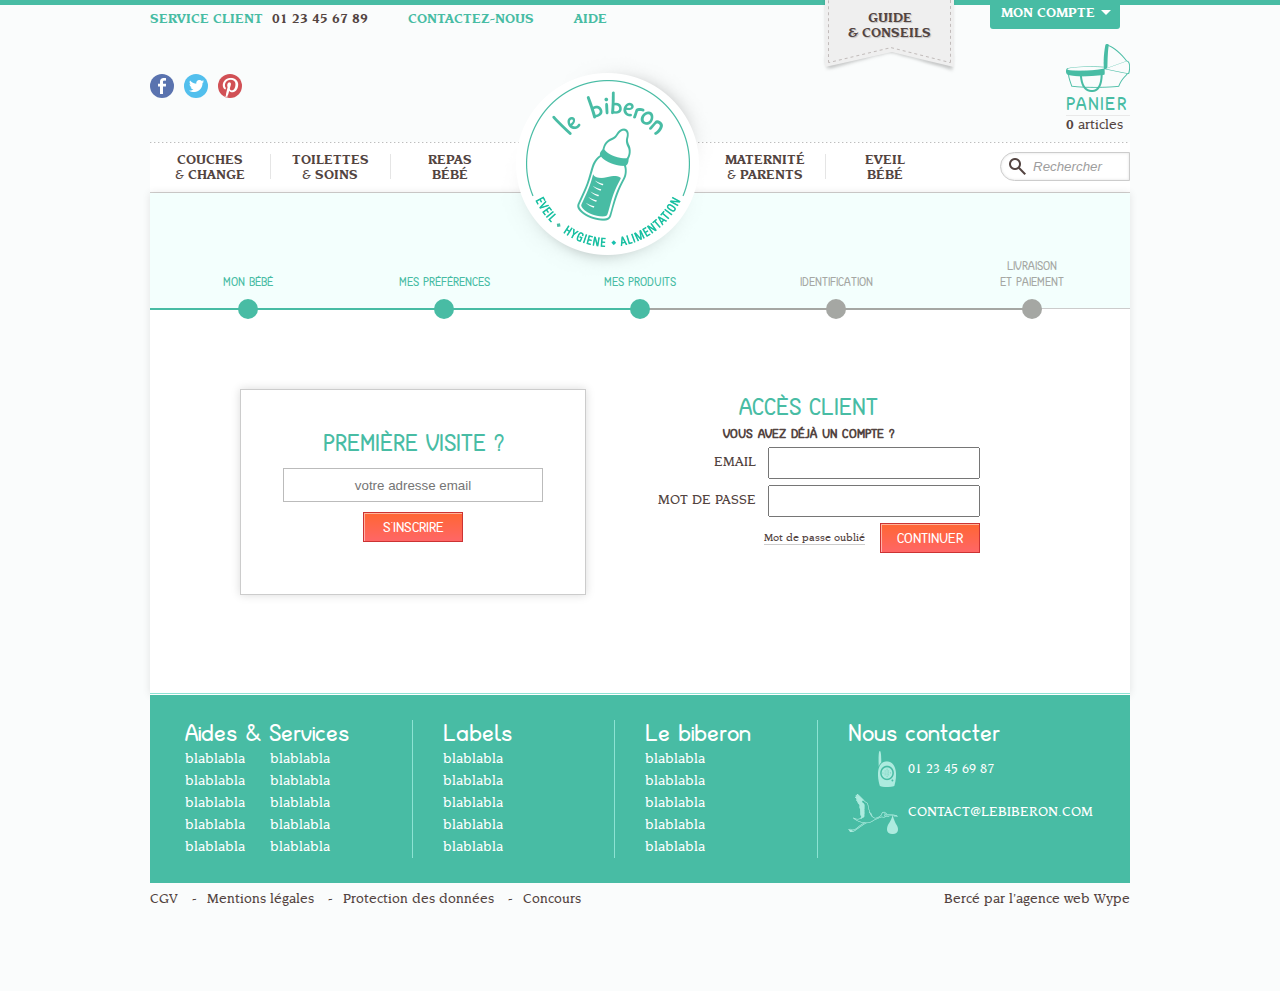
<file: integration/LeBiberon/html/index.html>
<!doctype html>
<html>
	<head>
		<meta charset="utf8">
		<title></title>
		<link rel="stylesheet" href="../css/base.css">
		<link rel="stylesheet" href="../css/responsive.css">
		<meta name="viewport" content="width=device-width, initial-scale=1">
	</head>
	<body>
		<header id="header">
			<div class="container">
				<nav class="clearfix">
					<ul id="services">
						<li>
							<a href="">Service client</a>
							<span>01 23 45 67 89</span>
						</li>
						<li>
							<a href="">Contactez-nous</a>
						</li>
						<li>
							<a href="">Aide</a>
						</li>
					</ul>
					<ul id="compte">
						<li id="guide">
							<a href="">
								Guide
								<div>&amp; conseils</div>
							</a>
						</li>
						<li id="monCompte">
							<a href="">Mon compte</a>
						</li>
					</ul>
				</nav>
				<nav id="rsx">
					<a href="" id="facebook">Facebook</a>
					<a href="" id="twitter">Twitter</a>
					<a href="" id="pinterest">Pinterest</a>
				</nav>
				<a id="panier">
					<strong>Panier</strong>
					<p>
						<em>0</em>
						articles
					</p>
				</a>
				<nav id="nav">
					<a>
						Couches
						<div><span>&amp;</span> Change</div>
					</a>
					<a>
						Toilettes
						<div><span>&amp;</span> Soins</div>
					</a>
					<a>
						Repas
						<div>Bébé</div>
					</a>
					<a id="logo"></a>
					<a>
						Maternité
						<div><span>&amp;</span> Parents</div>
					</a>
					<a>
						Eveil
						<div>Bébé</div>
					</a>
					<form id="search">
						<input type="text" placeholder="Rechercher">
						<input type="submit" value="">
					</form>
				</nav>
			</div>
		</header>
		<main id="main" class="container">
			<nav id="breadcrumb">
				<a class="active">Mon bébé</a>
				<a class="active">Mes préférences</a>
				<a class="active">Mes produits</a>
				<a>Identification</a>
				<a id="livr">Livraison<br>et paiement</a>
			</nav>
			<form id="insc">
				<h1>Première visite ?</h1>
				<input type="text" placeholder="votre adresse email">
				<input type="submit" value="s'inscrire">
			</form>
			<form id="cnx">
				<h1>Accès client</h1>
				<h2>Vous avez déjà un compte ?</h2>
				<label>
					<span>Email</span>
					<input type="text">
				</label>
				<label>
					<span>Mot de passe</span>
					<input type="password">
				</label>
				<input type="submit" value="continuer">
				<a id="forgot">Mot de passe oublié</a>
			</form>
		</main>
		<footer id="footer" class="container clearfix">
			<nav id="footer-aides">
				<strong>Aides &amp; Services</strong>
				<ul>
					<li>
						<a>blablabla</a>
					</li>
					<li>
						<a>blablabla</a>
					</li>
					<li>
						<a>blablabla</a>
					</li>
					<li>
						<a>blablabla</a>
					</li>
					<li>
						<a>blablabla</a>
					</li>
				</ul>
				<ul>
					<li>
						<a>blablabla</a>
					</li>
					<li>
						<a>blablabla</a>
					</li>
					<li>
						<a>blablabla</a>
					</li>
					<li>
						<a>blablabla</a>
					</li>
					<li>
						<a>blablabla</a>
					</li>
				</ul>
			</nav>
			<nav id="footer-labels">
				<strong>Labels</strong>
				<ul>
					<li>
						<a>blablabla</a>
					</li>
					<li>
						<a>blablabla</a>
					</li>
					<li>
						<a>blablabla</a>
					</li>
					<li>
						<a>blablabla</a>
					</li>
					<li>
						<a>blablabla</a>
					</li>
				</ul>
			</nav>
			<nav id="footer-biberon">
				<strong>Le biberon</strong>
				<ul>
					<li>
						<a>blablabla</a>
					</li>
					<li>
						<a>blablabla</a>
					</li>
					<li>
						<a>blablabla</a>
					</li>
					<li>
						<a>blablabla</a>
					</li>
					<li>
						<a>blablabla</a>
					</li>
				</ul>
			</nav>
			<div id="contact">
				<strong>Nous contacter</strong>
				<div id="contactTel">01 23 45 69 87</div>
				<div id="contactMail">contact@lebiberon.com</div>
				<nav id="contactRsx">
					<a id="contactFb"></a>
					<a id="contactTw"></a>
					<a id="contactPt"></a>
				</nav>
			</div>
		</footer>
		<div id="credits" class="container">
			<p class="left">
				<a>CGV</a>
				<a>Mentions légales</a>
				<a>Protection des données</a>
				<a>Concours</a>
			</p>
			<p class="right">
				Bercé par <a>l’agence web Wype</a>
			</p>
		</div>
		<script src="../js/jquery.js"></script>
		<script src="../js/app.js"></script>
	</body>
</html>
</file>
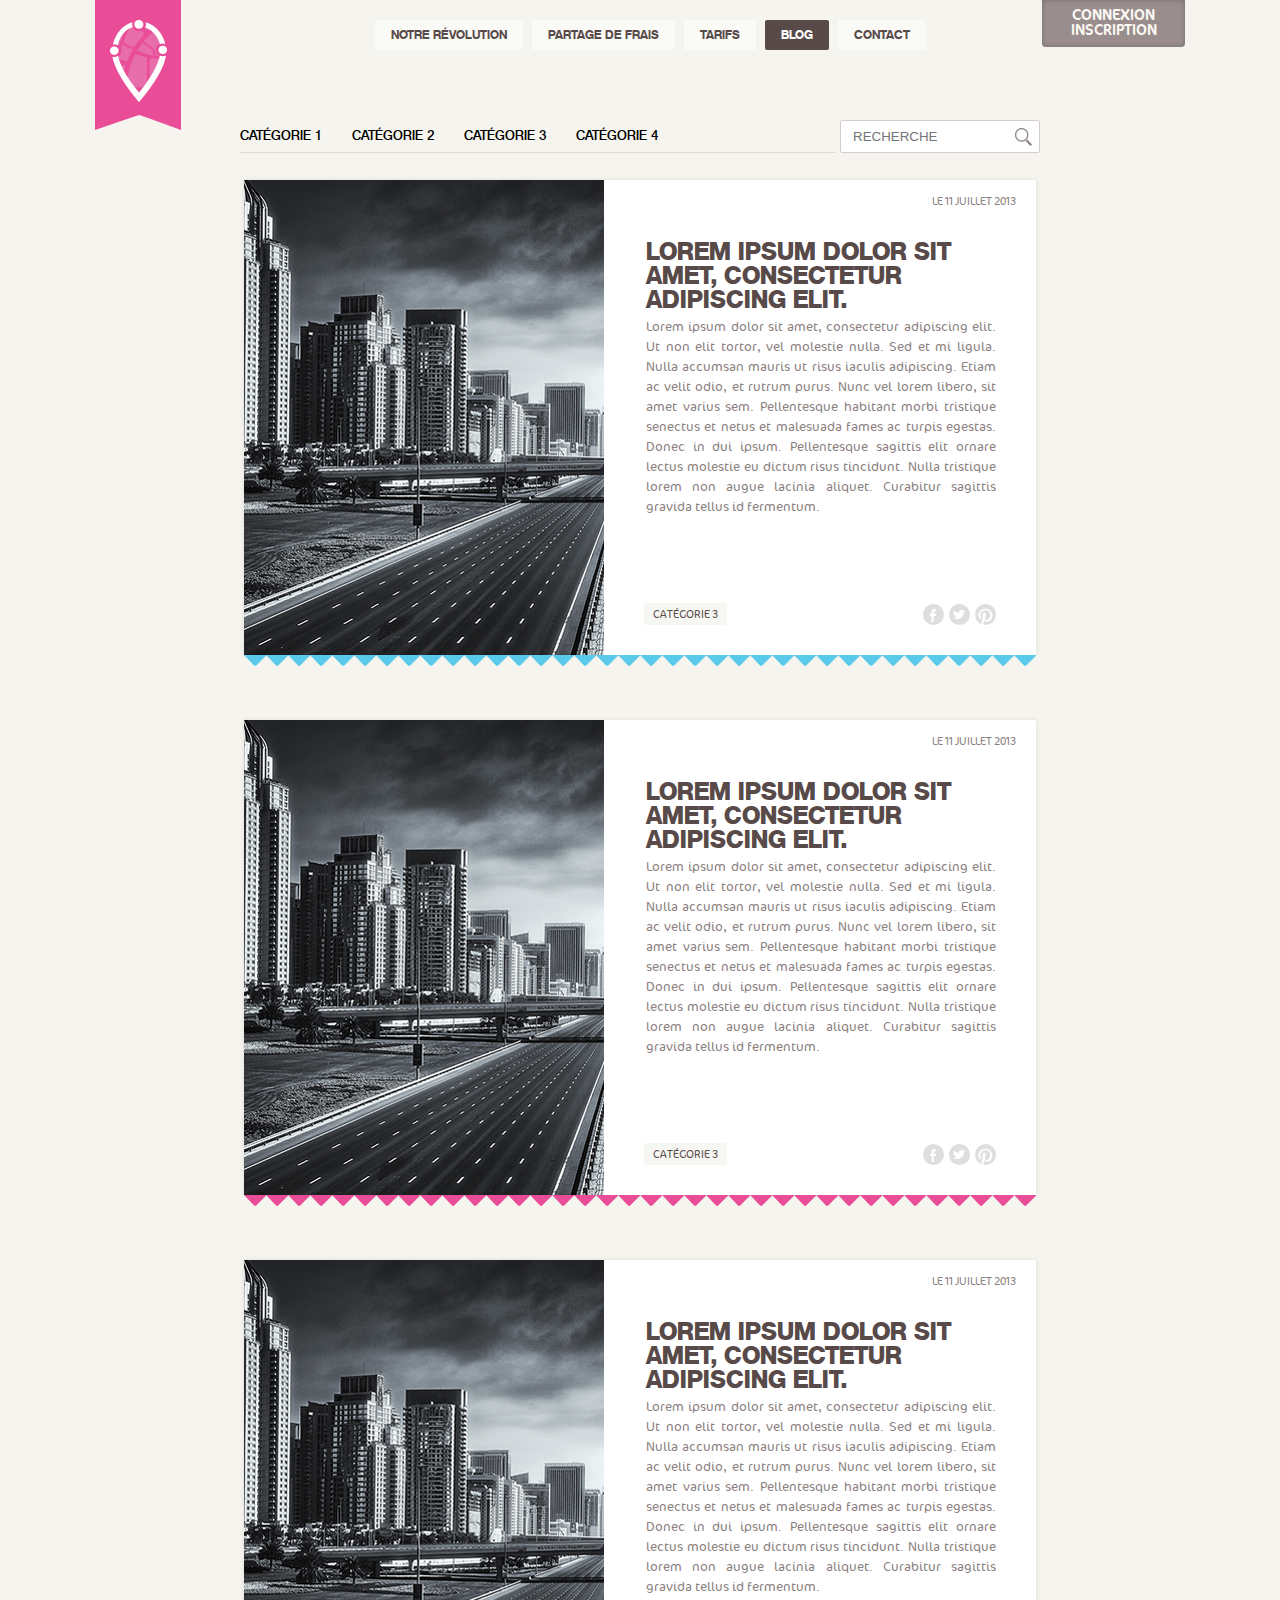
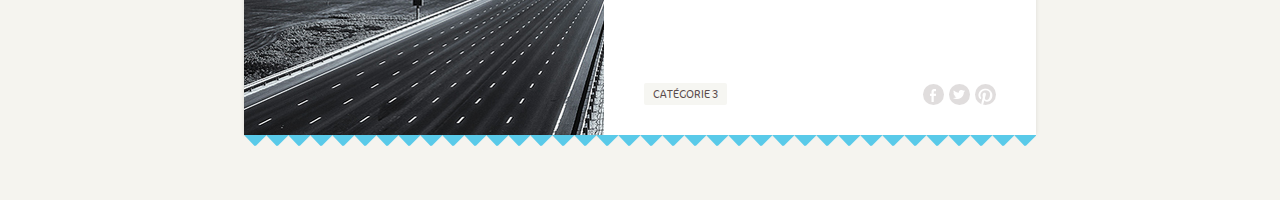
<file: integration/WeDrive/html/index.html>
<!doctype html>
<html>
	<head>
		<meta charset="utf8">
		<title></title>
		<link rel="stylesheet" href="../css/base.css">
		<meta name="viewport" content="width=device-width, initial-scale=1">
	</head>
	<body>
		<header id="header">
			<div class="container">
				<h1 id="logo">WeDrive</h1>
				<nav id="nav">
					<a>Notre révolution</a>
					<a>Partage de frais</a>
					<a>Tarifs</a>
					<a class="active">Blog</a>
					<a>Contact</a>
				</nav>
				<a id="cnx">Connexion Inscription</a>
			</div>
		</header>
		<main id="main">
			<div class="container">
				<nav id="navBlog">
					<ul id="navBlogMenu">
						<li><a>Catégorie 1</a></li>
						<li><a>Catégorie 2</a></li>
						<li><a>Catégorie 3</a></li>
						<li><a>Catégorie 4</a></li>
					</ul>
					<form id="search">
						<input id="s" type="text" placeholder="Recherche" name="s">
						<input id="searchsubmit" type="submit" value="">
					</form>
				</nav>
				<div id="posts">
					<div class="post">
						<img src="../img/a-la-une.jpg" width="360" height="475">
						<div class="date">Le 11 juillet 2013</div>
						<div class="infos">
							<h2 class="titre">Lorem ipsum dolor sit amet, consectetur adipiscing elit.</h2>
							<div class="content">Lorem ipsum dolor sit amet, consectetur adipiscing elit. Ut non elit tortor, vel molestie nulla. Sed et mi ligula. Nulla accumsan mauris ut risus iaculis adipiscing. Etiam ac velit odio, et rutrum purus. Nunc vel lorem libero, sit amet varius sem. Pellentesque habitant morbi tristique senectus et netus et malesuada fames ac turpis egestas. Donec in dui ipsum. Pellentesque sagittis elit ornare lectus molestie eu dictum risus tincidunt. Nulla tristique lorem non augue lacinia aliquet. Curabitur sagittis gravida tellus id fermentum.</div>
						</div>
						<a class="categorie">Catégorie 3</a>
						<div class="social">
							<a class="social-fb"></a>
							<a class="social-tw"></a>
							<a class="social-pt"></a>
						</div>
					</div>
					<div class="post">
						<img src="../img/a-la-une.jpg" width="360" height="475">
						<div class="date">Le 11 juillet 2013</div>
						<div class="infos">
							<h2 class="titre">Lorem ipsum dolor sit amet, consectetur adipiscing elit.</h2>
							<div class="content">Lorem ipsum dolor sit amet, consectetur adipiscing elit. Ut non elit tortor, vel molestie nulla. Sed et mi ligula. Nulla accumsan mauris ut risus iaculis adipiscing. Etiam ac velit odio, et rutrum purus. Nunc vel lorem libero, sit amet varius sem. Pellentesque habitant morbi tristique senectus et netus et malesuada fames ac turpis egestas. Donec in dui ipsum. Pellentesque sagittis elit ornare lectus molestie eu dictum risus tincidunt. Nulla tristique lorem non augue lacinia aliquet. Curabitur sagittis gravida tellus id fermentum.</div>
						</div>
						<a class="categorie">Catégorie 3</a>
						<div class="social">
							<a class="social-fb"></a>
							<a class="social-tw"></a>
							<a class="social-pt"></a>
						</div>
					</div>
					<div class="post">
						<img src="../img/a-la-une.jpg" width="360" height="475">
						<div class="date">Le 11 juillet 2013</div>
						<div class="infos">
							<h2 class="titre">Lorem ipsum dolor sit amet, consectetur adipiscing elit.</h2>
							<div class="content">Lorem ipsum dolor sit amet, consectetur adipiscing elit. Ut non elit tortor, vel molestie nulla. Sed et mi ligula. Nulla accumsan mauris ut risus iaculis adipiscing. Etiam ac velit odio, et rutrum purus. Nunc vel lorem libero, sit amet varius sem. Pellentesque habitant morbi tristique senectus et netus et malesuada fames ac turpis egestas. Donec in dui ipsum. Pellentesque sagittis elit ornare lectus molestie eu dictum risus tincidunt. Nulla tristique lorem non augue lacinia aliquet. Curabitur sagittis gravida tellus id fermentum.</div>
						</div>
						<a class="categorie">Catégorie 3</a>
						<div class="social">
							<a class="social-fb"></a>
							<a class="social-tw"></a>
							<a class="social-pt"></a>
						</div>
					</div>
				</div>
			</div>
		</main>
		<footer id="footer">

		</footer>
		<script src="../js/jquery.js"></script>
		<script src="../js/app.js"></script>
	</body>
</html>
</file>
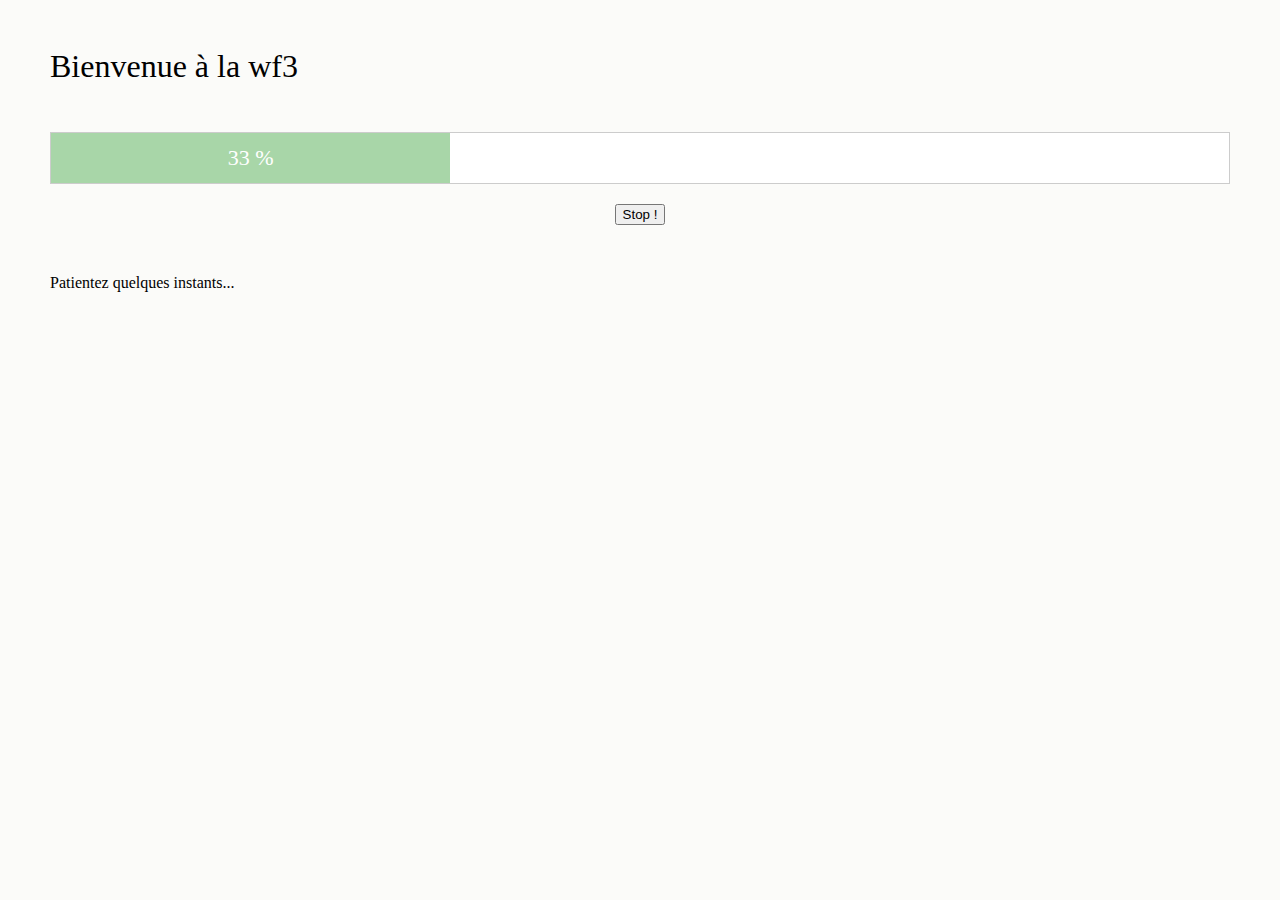
<file: jquery/chargement/html/index.html>
<!doctype html>
<html>
	<head>
		<meta charset="utf8">
		<title></title>
		<link rel="stylesheet" href="../css/base.css">
	</head>
	<body>
		<header id="header">
			<h1>Bienvenue à la wf3</h1>
		</header>

		<main id="main">
			<div id="loading">
				<div id="progress"></div>
			</div>
			<button id="stop">Stop !</button>
		</main>

		<footer id="footer">
			<p>Patientez quelques instants...</p>
		</footer>
		<script src="../js/jquery.js"></script>
		<script src="../js/app.js"></script>
	</body>
</html>
</file>
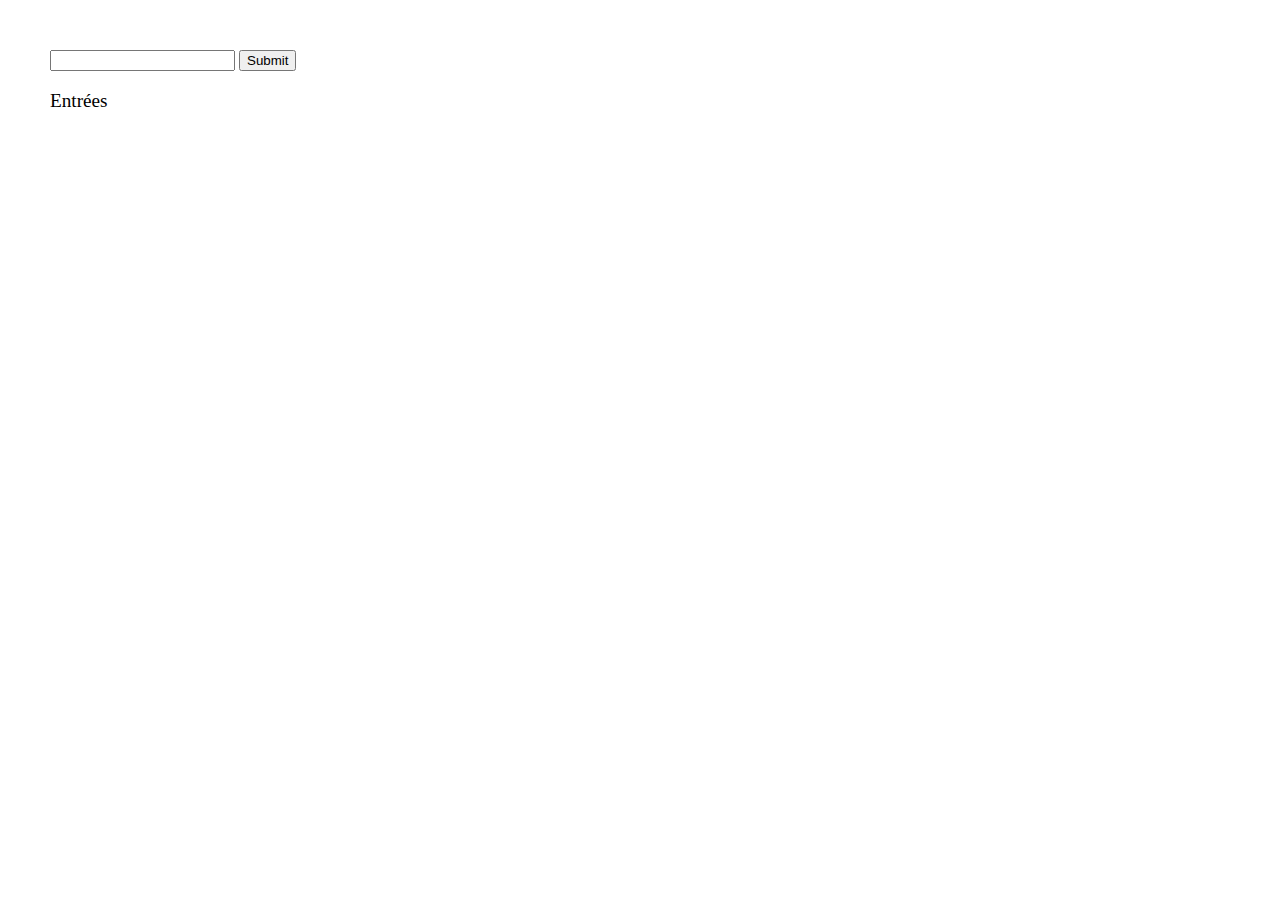
<file: jquery/couleurs/html/index.html>
<!doctype html>
<html>
    <head>
        <meta charset="utf8">
        <title></title>
        <link rel="stylesheet" href="../css/base.css">
    </head>
    <body>
        <form id="form">
            <input type="text" id="couleur">
            <input type="submit">
        </form>
        <h1>Entrées</h1>
        <ul id="entrees"></ul>
        <script src="../js/jquery.js"></script>
        <script src="../js/app.js"></script>
    </body>
</html>
</file>
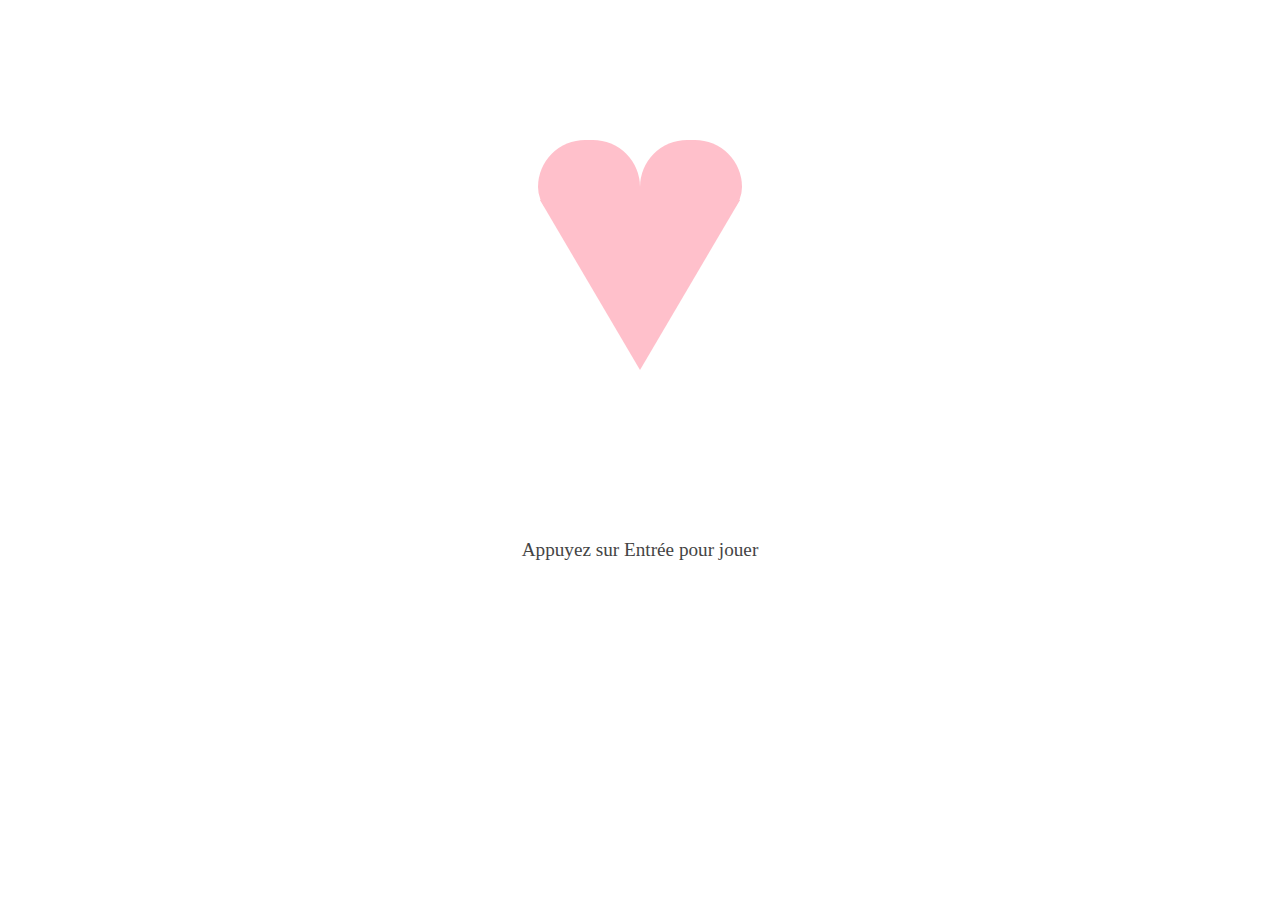
<file: jquery/heartbeat/html/index.html>
<!doctype html>
<html>
    <head>
        <meta charset="utf8">
        <title>Heartbeat</title>
        <link rel="stylesheet" href="../css/base.css">
    </head>
    <body>
        <div id="coeur">
            <div id="compteur"></div>
        </div>
        <p id="legende">Appuyez sur Entrée pour jouer</p>
        <!-- CDN -->
        <script src="http://code.jquery.com/jquery-1.11.2.min.js"></script>
        <script src="../js/app.js"></script>
    </body>
</html>
</file>
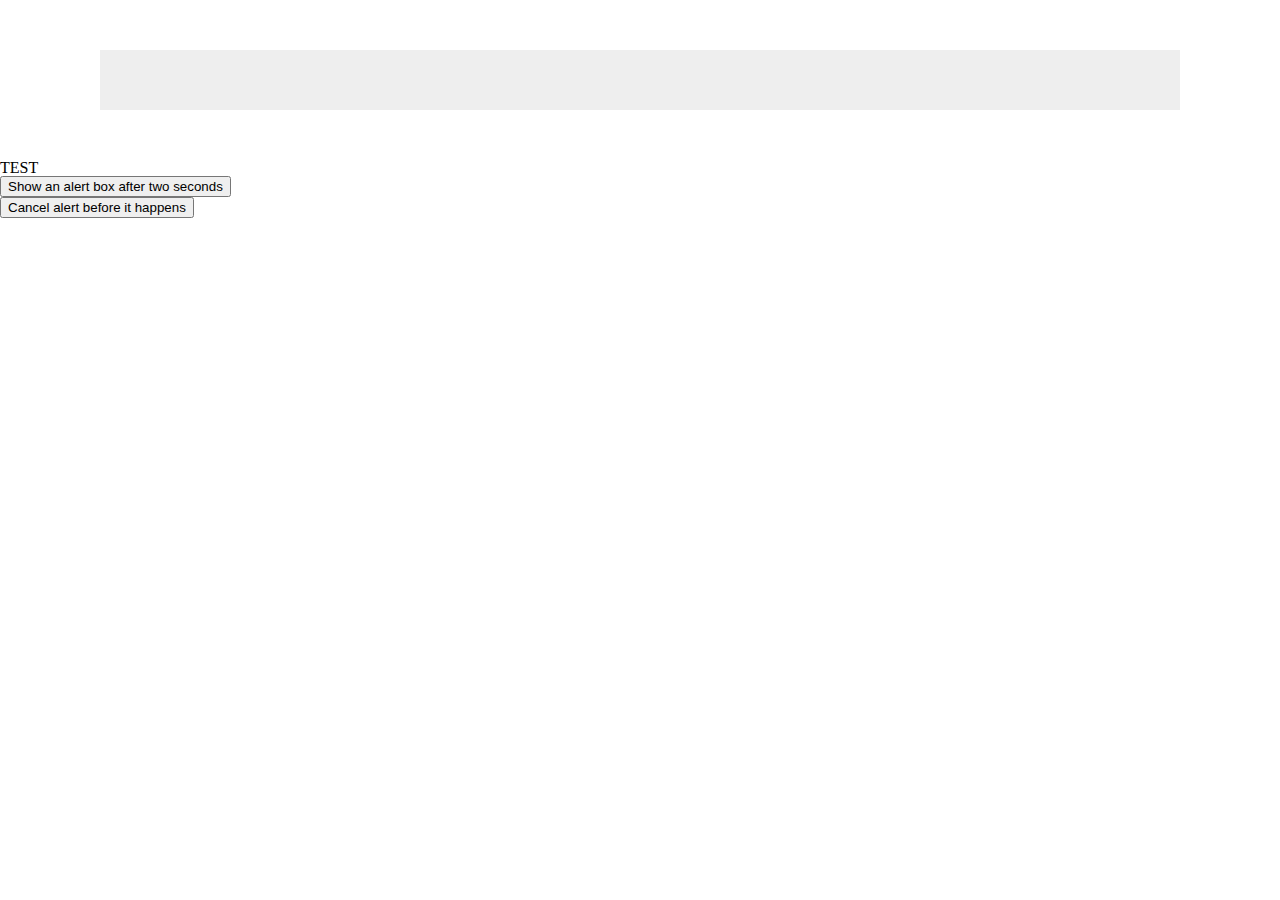
<file: jquery/jeu/html/index.html>
<!doctype html>
<html>
	<head>
		<meta charset="utf8">
		<title></title>
		<link rel="stylesheet" href="../css/base.css">
	</head>
	<body>
		<div id="jeu"></div>
		<script src="../js/jeu.js"></script>
		<script src="../js/app.js"></script>
<!-- Ceci est l'exemple-->
<p>TEST</p>
<button onclick="delayedAlert();">Show an alert box after two seconds</button>
<p></p>
<button onclick="clearAlert();">Cancel alert before it happens</button>
<!--Ceci est la fin de l'exemple-->

	</body>
</html>
</file>
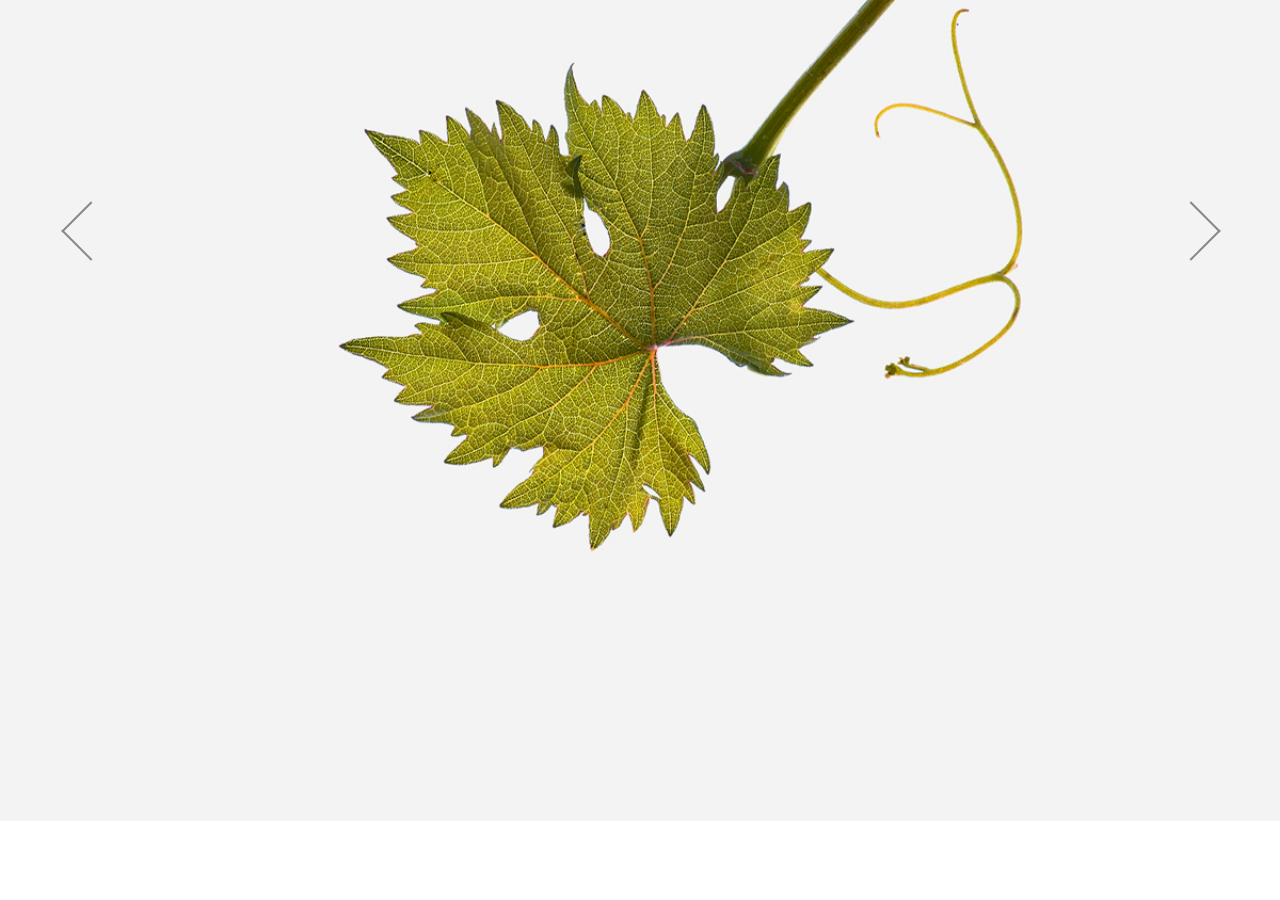
<file: jquery/slides/html/index.html>
<!doctype html>
<html>
	<head>
		<meta charset="utf8">
		<title></title>
		<link rel="stylesheet" href="../css/base.css">
	</head>
	<body>
		<div id="slider">
			<img src="../img/cave-a-vin.jpg" class="active">
			<img src="../img/epicerie-salee.jpg">
			<img src="../img/epicerie-sucree.jpg">
			<img src="../img/foie-gras.jpg">
			<img src="../img/rdv-stephanie.jpg">
			<div id="suivant" class="fleche"></div>
			<div id="precedent" class="fleche"></div>
		</div>
		<script src="../js/jquery.js"></script>
		<script src="../js/app.js"></script>
	</body>
</html>
</file>
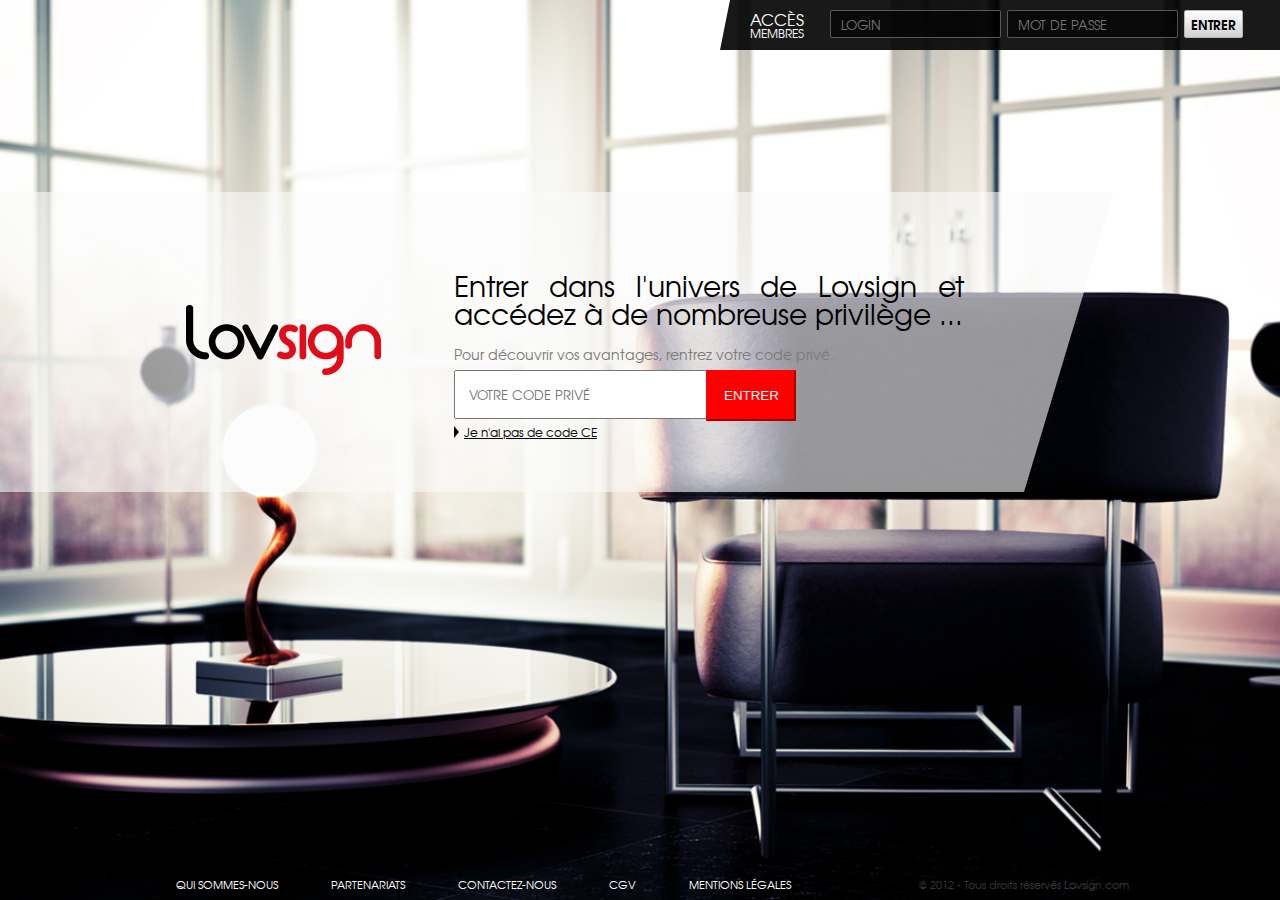
<file: integration/Lovsign/lovsign/html/index.html>
<!doctype html>
<html>
	<head>
		<meta charset="utf8">
		<title></title>
		<link rel="stylesheet" href="../css/base.css">
		<meta name="viewport" content="width=device-width, initial-scale=1">
	</head>
	<body>
		<header id="header">
			<div id="login">
				<div id="acces">
					<strong>Accès</strong>
					<span>membres</span>
				</div>
				<form id="membre">
					<input type="text" placeholder="login">
					<input type="password" placeholder="mot de passe">
					<input type="submit" value="entrer">
				</form>
			</div>
		</header>
		<main id="main">
			<div id ="panel">
				<h1>Entrer dans l'univers de Lovsign et accédez à de nombreuse privilège ...
				</h1>
				<p id="code">Pour découvrir vos avantages, rentrez votre code privé.</p>
				<input type="password" placeholder ="votre code privé" >
				<button type = "submit">ENTRER</button>
				<a href="">Je n'ai pas de code CE</a>

			</div>
		</main>
		<footer id="footer">
			<nav>
				<a href="">Qui sommes-nous</a>
				<a href="">Partenariats</a>
				<a href="">Contactez-nous</a>
				<a href="">CGV</a>
				<a href="">Mentions légales</a>
			</nav>
			<span id="credits">© 2012  - Tous droits réservés Lovsign.com</span>
		</footer>
		<script src="../js/jquery.js"></script>
		<script src="../js/app.js"></script>
	</body>
</html>
</file>
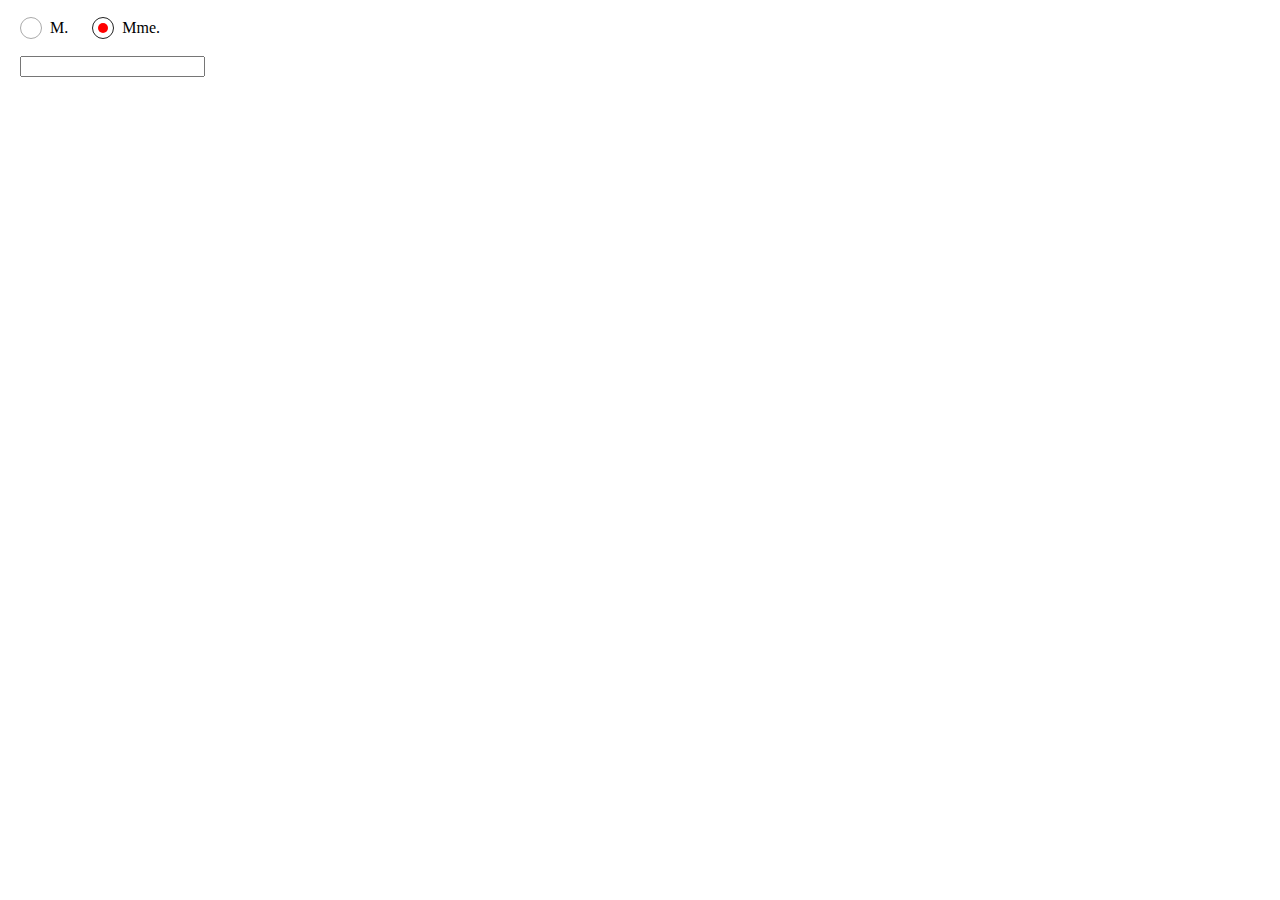
<file: jquery/plugins/datepicker + radios/html/index.html>
<!doctype html>
<html>
	<head>
		<meta charset="utf8">
		<title></title>
		<link rel="stylesheet" href="../css/jquery-ui.min.css">
		<link rel="stylesheet" href="../css/base.css">
	</head>
	<body>
		<div id="radios">
			<input type="radio" name="genre" id="monsieur">
			<label for="monsieur">M.</label>
			<input type="radio" name="genre" checked id="madame">
			<label for="madame">Mme.</label>
		</div>
		<div id="datepicker">
			<input type="text">
		</div>
		<script src="../js/jquery.js"></script>
		<script src="../js/jquery-ui.js"></script>
		<script src="../js/app.js"></script>
	</body>
</html>
</file>
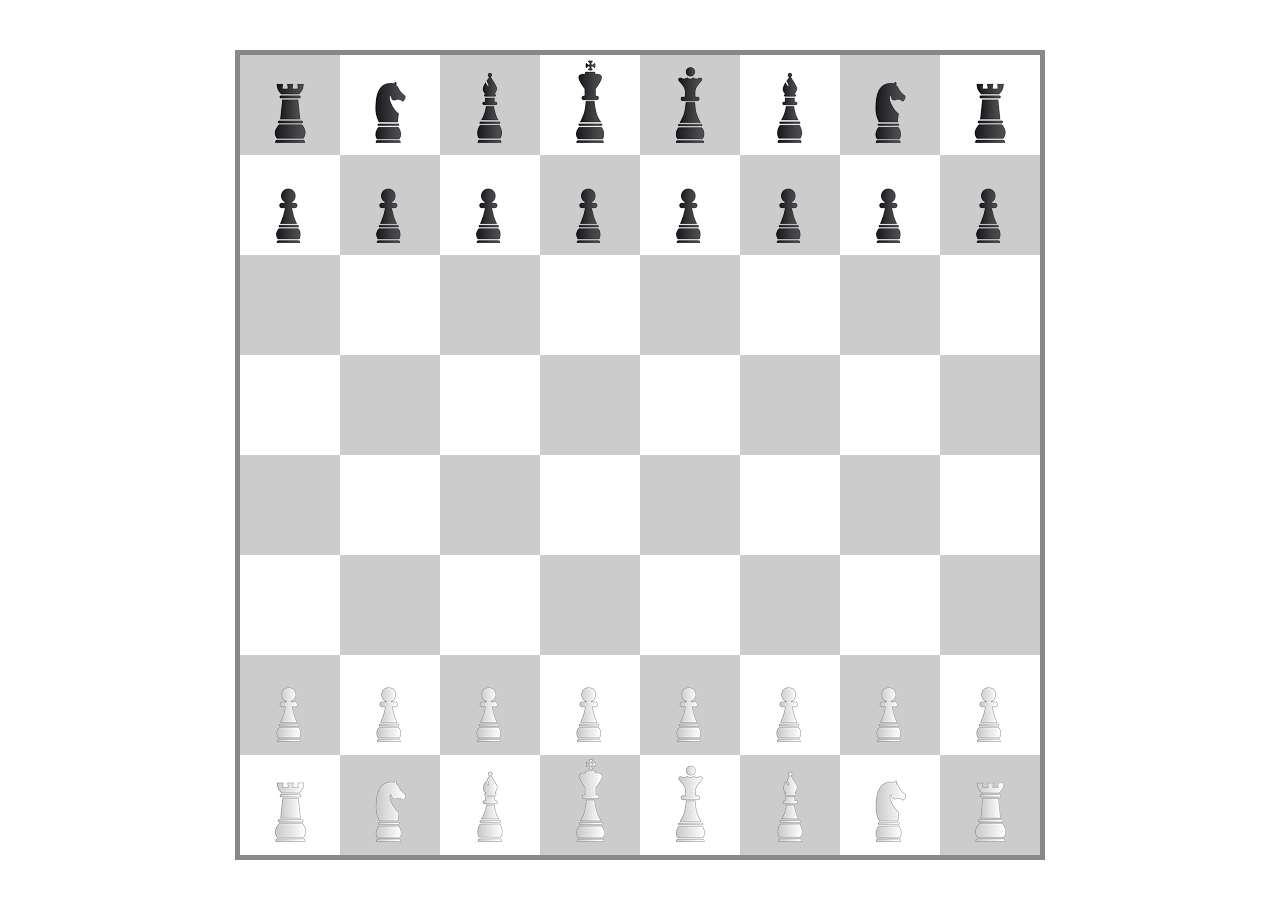
<file: jquery/plugins/echecs/html/index.html>
<!doctype html>
<html>
	<head>
		<meta charset="utf8">
		<title></title>
		<link rel="stylesheet" href="../css/base.css">
	</head>
	<body>
		<div id="plateau"></div>
		<script src="../js/jquery.js"></script>
		<script src="../js/jquery-ui.js"></script>
		<script src="../js/app.js"></script>
	</body>
</html>
</file>
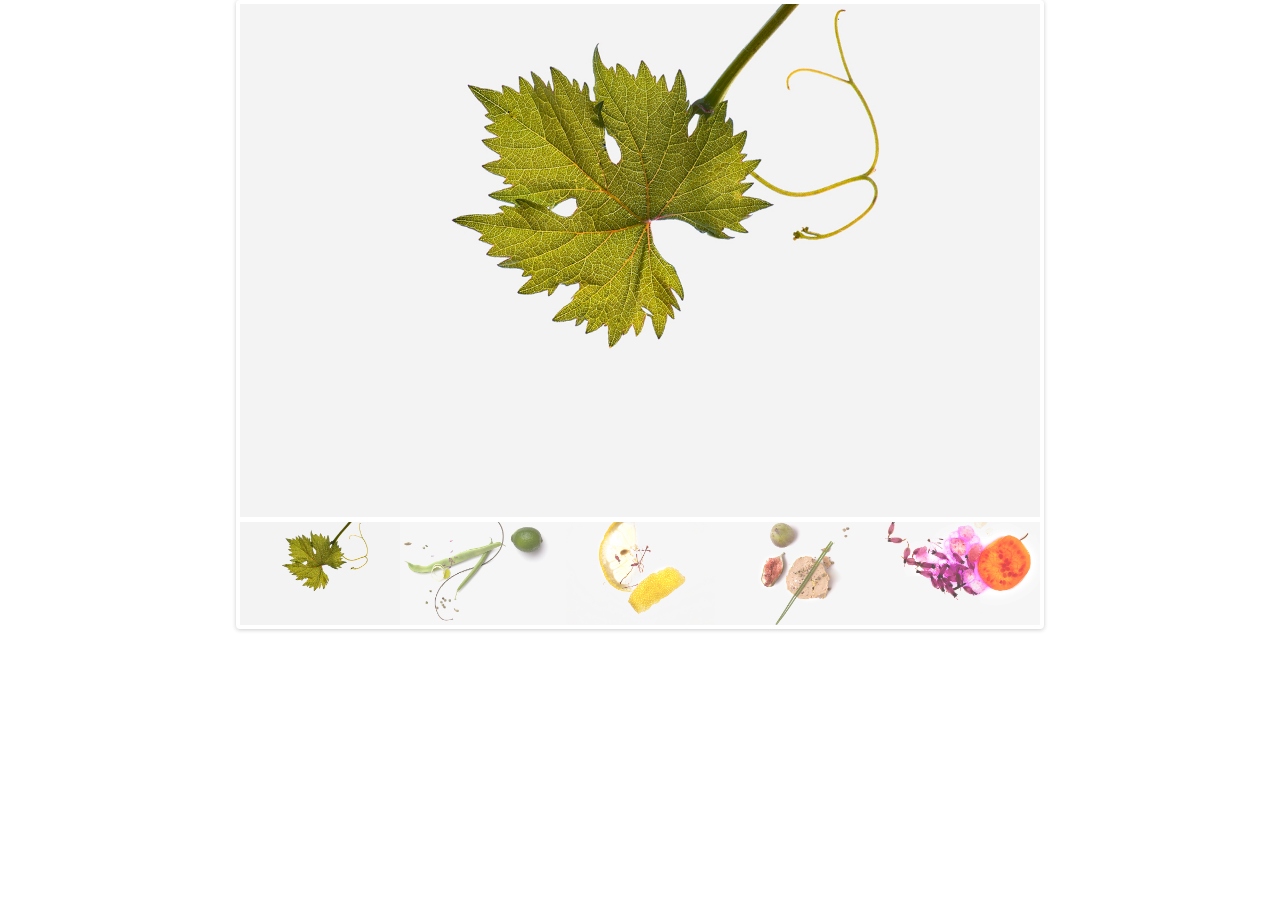
<file: jquery/plugins/slides/html/index.html>
<!doctype html>
<html>
	<head>
		<meta charset="utf8">
		<title></title>
		<link rel="stylesheet" href="../css/flexslider.css">
		<link rel="stylesheet" href="../css/base.css">
	</head>
	<body>
		<!--div id="slider">
			<img src="../img/cave-a-vin.jpg" class="active">
			<img src="../img/epicerie-salee.jpg">
			<img src="../img/epicerie-sucree.jpg">
			<img src="../img/foie-gras.jpg">
			<img src="../img/rdv-stephanie.jpg">
			<div id="suivant" class="fleche"></div>
			<div id="precedent" class="fleche"></div>
		</div-->
		<div id="slider" class="flexslider">
			<ul class="slides">
				<li data-thumb="../img/cave-a-vin.jpg">
					<img src="../img/cave-a-vin.jpg">
				</li>
				<li data-thumb="../img/epicerie-salee.jpg">
					<img src="../img/epicerie-salee.jpg">
				</li>
				<li data-thumb="../img/epicerie-sucree.jpg">
					<img src="../img/epicerie-sucree.jpg">
				</li>
				<li data-thumb="../img/foie-gras.jpg">
					<img src="../img/foie-gras.jpg">
				</li>
				<li data-thumb="../img/rdv-stephanie.jpg">
					<img src="../img/rdv-stephanie.jpg">
				</li>
			</ul>
		</div>
		<script src="../js/jquery.js"></script>
		<script src="../js/jquery.flexslider-min.js"></script>
		<script src="../js/app.js"></script>
	</body>
</html>
</file>
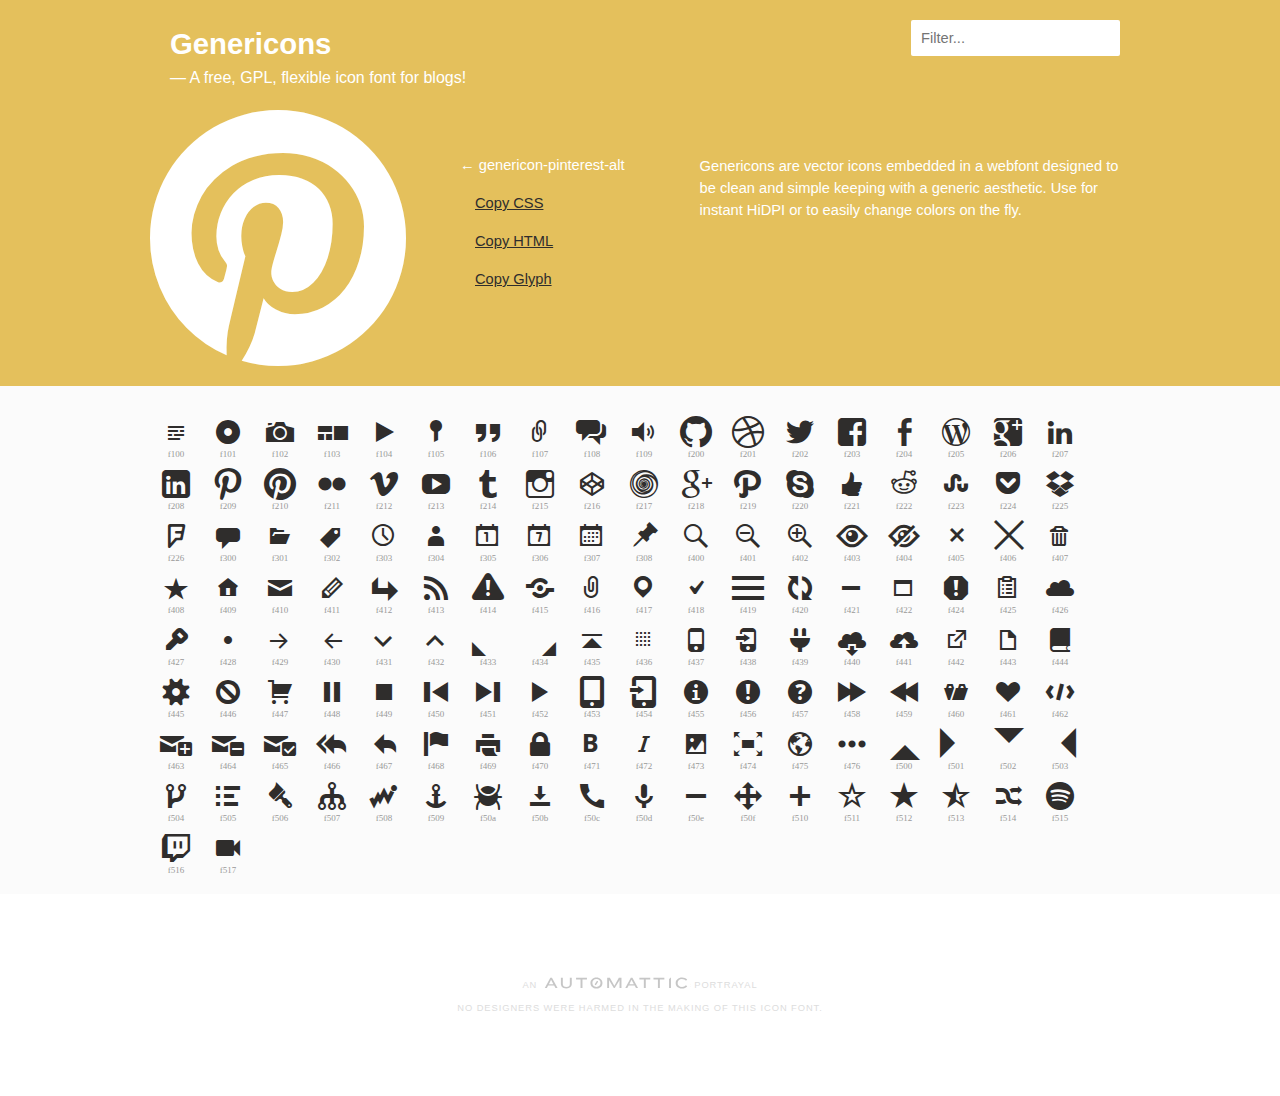
<file: wordpress/wedrive/genericons/example.html>
<!DOCTYPE html>
<html>
<head>
<title>Genericons</title>
<link rel="stylesheet" href="genericons.css">
<script type="text/javascript" src="https://ajax.googleapis.com/ajax/libs/jquery/1.7.2/jquery.min.js"></script>
<style type="text/css">
/**
 * Example page CSS
 */

body {
	font-family: sans-serif;
	line-height: 1.5;
	margin: 0;
	color: #2f2d2c;
	background: #fff;
	font-size: 11pt;
}

a {
	color: #2f2d2c;
}

h4 {
	margin-top: 40px;
}

#iconlist {
	clear: both;
	margin-bottom: 20px;
}

#iconlist div {
	padding: 10px;
	overflow: hidden;
	white-space: nowrap;
	font-size: 32px;
	line-height: 1;
	position: relative;
	width: 32px;
	height: 32px;
}

#iconlist div:before {
	margin-right: 20px;
}

#iconlist div:hover {
	cursor: pointer;
	color: #e4c05c;
}

#primary {
	background: #e4c05c;
	overflow: hidden;
}

#content {
	position: relative;
	color: #fff;
	max-width: 980px;
	padding: 0 10px;
	margin: 0 auto;
}

#icons {
	background: #fbfbfb;
}

#icons #iconlist {
	max-width: 980px;
	box-sizing: border-box;
	-moz-box-sizing:border-box;
	-webkit-box-sizing:border-box;
	padding: 20px 0;
	margin: 0 auto;
}

#glyph {
	float: left;
	width: 50%;
	box-sizing: border-box;
	-moz-box-sizing:border-box;
	-webkit-box-sizing:border-box;
	-ms-box-sizing:border-box;
	padding: 20px 0;
}

#glyph .info {
	float: right;
	width: 180px;
	padding: 36px 0 0 0;
}

#glyph .info a {
	color: #2f2d2c;
	display: block;
	padding: 8px 0 8px 15px;
}

#glyph .info strong {
	font-weight: normal;
	display: block;
	padding: 8px 0;
}

#glyph .genericon {
	font-size: 256px;
	width: 256px;
	height: 256px;
	overflow: visible;
	float: left;
}

.description {
	margin-top: 50px;
	width: 48%;
	float: right;
	padding-left: 40px;
	margin-left: 2%;
	box-sizing: border-box;
	-moz-box-sizing:border-box;
	-webkit-box-sizing:border-box;
	-ms-box-sizing:border-box;
	background-size: 4px 4px;
}

#primary h2 {
	color: white;
	margin: 0 auto;
	padding: 22px 0 0 20px;
	max-width: 980px;
	font-size: 2em;
}

#primary h2 span {
	display: block;
	font-weight: normal;
	font-size: 12pt;
}

#footer {
	clear: both;
	max-width: 980px;
	margin: 80px auto;
	text-align: center;
	text-transform: uppercase;
	letter-spacing: .1em;
	font-size: 7pt;
	color: #ddd;
}

#footer a {
	color: #ccc;
	display: inline-block;
	width: 150px;
	overflow: hidden;
	text-indent: 100%;
	position: relative;
	top: 2px;
	opacity: .3;
	background-repeat: no-repeat;
	background-position: center top;
	background-image: url('[data-uri]');
}

#footer a:hover {
	opacity: 1;
}

pre, code {
	font: 14px/1.5 monospace;
}

.code {
	display: block;
	font: 14px/1.5 monospace;
	width: 600px;
	white-space: pre;
	border: 1px solid #ccc;
	padding: 10px;
	overflow: auto;
	min-height: 110px;
}

#iconlist .new, #iconlist .update {
	position: relative;
}

#iconlist .new:after, #iconlist .update:after {
	color: #e4c05c;
	display: block;
	content: "NEW";
	font: bold 8px/1 sans-serif;
	position: absolute;
	top: 0px;
	text-align: center;
	z-index: 10;
	width: 100%;
}

#iconlist .update:after {
	content: "UPDATE";
	left: -1px;
}

body.searching #iconlist span.update:after, body.searching #iconlist span.new:after {
	display: none;
}

#search {
	border: 0;
	border-radius: 2px;
	position: absolute;
	right: 20px;
	font: 11pt sans-serif;
	padding: 10px;
	top: 20px;
	background: rgba(255,255,255,.8);
}

#search:focus {
	background: #fff;
	outline: none;
}

.genericon-404 {
	display: none !important; /* This is an easter egg */
}

.genericon:after {
	content: attr(alt);
	display: block;
	font-size: 9px;
	color: #999;
	text-align: center;
}

.hideUACs.genericon:after {
	content: none;
}


@media only screen and ( max-width: 900px ) {

	#glyph {
		float: none;
		width: 100%;
	}

	#glyph .info {
		width: 30%;
	}
	#glyph .genericon {
		width: 70%;
	}

	.description {
		clear: both;
		width: 100%;
		background: none;
		padding-left: 0;
		float: none;
	}

}
</style>
<script type="text/javascript">
/**
 * Example page JS
 */

function copyToClipboard ( text, copyMode ) {
	if ( copyMode == "css" ) {
		window.prompt( "Copy this, then paste in your CSS :before selector.", text );
	} else if ( copyMode == "html" ) {
		window.prompt( "Copy this, then paste in your HTML.", text );
	} else {
		window.prompt( "Copy this, then paste in your Photoshop textfield.", text );
	}
}

function pickRandomIcon() {
	var divs = jQuery("#iconlist div").get().sort(function(){
			return Math.round(Math.random())-0.5;
		}).slice(0,1);

	attr = jQuery(divs).attr('alt');
	cssclass = jQuery(divs).attr('class');
	displayGlyph( attr, cssclass );

}

function displayGlyph( attr, cssclass ) {

	// set permalink
	var permalink = cssclass.split(' genericon-')[1];
	window.location.hash = permalink;

	// css copy string
	csstext = "content: \'\\" + attr + "';";

	// html copy string
	htmltext = '<span class="' + cssclass + '"></span>';

	// glyph copy string
	glyphtemp = "&#x" + attr + ";";
	jQuery('#temp').html( glyphtemp );
	glyphtext = jQuery('#temp').text();

	// final output
	output = '<div class="' + cssclass + '"></div>'
	+ '<div class="info">'
		+ '<strong>&larr; ' + cssclass.split( ' ' )[1] + '</strong>'
		+ '<a href="javascript:copyToClipboard(csstext, \'css\')">Copy CSS</a>'
		+ '<a href="javascript:copyToClipboard(htmltext, \'html\')">Copy HTML</a>'
		+ '<a href="javascript:copyToClipboard(glyphtext)">Copy Glyph</a>'
	+ '</div>';

	jQuery( '#glyph' ).html( output );

}

function sortUnicode ( a, b ) {
	var numberA = jQuery(a).attr('alt').replace('f', '');
	var numberB = jQuery(b).attr('alt').replace('f', '');
	var contentA =parseInt( numberA, 16 );
	var contentB =parseInt( numberB, 16 );
	return (contentA < contentB) ? -1 : (contentA > contentB) ? 1 : 0;
}

jQuery(document).ready(function() {

	// pick random icon if no permalink, otherwise go to permalink
	if ( window.location.hash ) {
		permalink = "genericon-" + window.location.hash.split('#')[1];
		attr = jQuery( '.' + permalink ).attr( 'alt' );
		cssclass = jQuery( '.' + permalink ).attr('class');
		displayGlyph( attr, cssclass );
	} else {
		pickRandomIcon();
	}

	jQuery( '#iconlist div' ).click(function() {

		attr = jQuery( this ).attr( 'alt' );
		cssclass = jQuery( this ).attr( 'class' );

		displayGlyph( attr, cssclass );

	});

	var $rows = jQuery('#iconlist div');
	jQuery('#search').keyup(function() {

		// remove update text when using search
		jQuery('body').addClass('searching');

	    var val = jQuery.trim(jQuery(this).val()).replace(/ +/g, ' ').toLowerCase();

	    $rows.show().filter(function() {
	        var text = jQuery(this).text().replace(/\s+/g, ' ').toLowerCase();
	        return !~text.indexOf(val);
	    }).hide();
	});

	jQuery('input#search').focus();

	// sort based on number
	jQuery('#iconlist div').sort( sortUnicode ).appendTo('#iconlist');

});

function toggleUACs() {
	jQuery('.genericon').toggleClass('hideUACs');
}
</script>
</head>

<body>

<div id="main">

	<div id="primary">
		<div id="content">

			<h2>Genericons <span>&mdash; A free, GPL, flexible icon font for blogs!</span></h2>

			<input placeholder="Filter..." name="search" id="search" type="text" value="" maxlength="150" />

			<div id="glyph">
			</div>

			<div class="description">
				<p>Genericons are vector icons embedded in a webfont designed to be clean and simple keeping with a generic aesthetic. Use for instant HiDPI or to easily change colors on the fly.</p>
			</div>

		</div>
	</div>

	<div id="icons">
		<div id="iconlist">

			<!-- note, the text inside the HTML elements is purely for the seach -->

			<div alt="f423" class="genericon genericon-404" title="genericon-404">404</div>

			<div alt="f508" class="genericon genericon-activity" title="genericon-activity">activity</div>

			<div alt="f509" class="genericon genericon-anchor" title="genericon-anchor">anchor</div>

			<div alt="f101" class="genericon genericon-aside" title="genericon-aside">aside</div>

			<div alt="f416" class="genericon genericon-attachment" title="genericon-attachment">attachment</div>

			<div alt="f109" class="genericon genericon-audio" title="genericon-audio">audio</div>

			<div alt="f471" class="genericon genericon-bold" title="genericon-bold">bold</div>

			<div alt="f444" class="genericon genericon-book" title="genericon-book">book</div>

			<div alt="f50a" class="genericon genericon-bug" title="genericon-bug">bug</div>

			<div alt="f447" class="genericon genericon-cart" title="genericon-cart">cart</div>

			<div alt="f301" class="genericon genericon-category" title="genericon-category">category</div>

			<div alt="f108" class="genericon genericon-chat" title="genericon-chat">chat</div>

			<div alt="f418" class="genericon genericon-checkmark" title="genericon-checkmark">checkmark</div>

			<div alt="f405" class="genericon genericon-close" title="genericon-close">close</div>

			<div alt="f406" class="genericon genericon-close-alt" title="genericon-close-alt">close-alt</div>

			<div alt="f426" class="genericon genericon-cloud" title="genericon-cloud">cloud</div>

			<div alt="f440" class="genericon genericon-cloud-download" title="genericon-cloud-download">cloud-download</div>

			<div alt="f441" class="genericon genericon-cloud-upload" title="genericon-cloud-upload">cloud-upload</div>

			<div alt="f462" class="genericon genericon-code" title="genericon-code">code</div>

			<div alt="f216" class="genericon genericon-codepen" title="genericon-codepen">codepen</div>

			<div alt="f445" class="genericon genericon-cog" title="genericon-cog">cog</div>

			<div alt="f432" class="genericon genericon-collapse" title="genericon-collapse">collapse</div>

			<div alt="f300" class="genericon genericon-comment" title="genericon-comment">comment</div>

			<div alt="f305" class="genericon genericon-day" title="genericon-day">day</div>

			<div alt="f221" class="genericon genericon-digg" title="genericon-digg">digg</div>

			<div alt="f443" class="genericon genericon-document" title="genericon-document">document</div>

			<div alt="f428" class="genericon genericon-dot" title="genericon-dot">dot</div>

			<div alt="f502" class="genericon genericon-downarrow" title="genericon-downarrow">downarrow</div>

			<div alt="f50b" class="genericon genericon-download" title="genericon-download">download</div>

			<div alt="f436" class="genericon genericon-draggable" title="genericon-draggable">draggable</div>

			<div alt="f201" class="genericon genericon-dribbble" title="genericon-dribbble">dribbble</div>

			<div alt="f225" class="genericon genericon-dropbox" title="genericon-dropbox">dropbox</div>

			<div alt="f433" class="genericon genericon-dropdown" title="genericon-dropdown">dropdown</div>

			<div alt="f434" class="genericon genericon-dropdown-left" title="genericon-dropdown-left">dropdown-left</div>

			<div alt="f411" class="genericon genericon-edit" title="genericon-edit">edit</div>

			<div alt="f476" class="genericon genericon-ellipsis" title="genericon-ellipsis">ellipsis</div>

			<div alt="f431" class="genericon genericon-expand" title="genericon-expand">expand</div>

			<div alt="f442" class="genericon genericon-external" title="genericon-external">external</div>

			<div alt="f203" class="genericon genericon-facebook" title="genericon-facebook">facebook</div>

			<div alt="f204" class="genericon genericon-facebook-alt" title="genericon-facebook-alt">facebook-alt</div>

			<div alt="f458" class="genericon genericon-fastforward" title="genericon-fastforward">fastforward</div>

			<div alt="f413" class="genericon genericon-feed" title="genericon-feed">feed</div>

			<div alt="f468" class="genericon genericon-flag" title="genericon-flag">flag</div>

			<div alt="f211" class="genericon genericon-flickr" title="genericon-flickr">flickr</div>

			<div alt="f226" class="genericon genericon-foursquare" title="genericon-foursquare">foursquare</div>

			<div alt="f474" class="genericon genericon-fullscreen" title="genericon-fullscreen">fullscreen</div>

			<div alt="f103" class="genericon genericon-gallery" title="genericon-gallery">gallery</div>

			<div alt="f200" class="genericon genericon-github" title="genericon-github">github</div>

			<div alt="f206" class="genericon genericon-googleplus" title="genericon-googleplus">googleplus</div>

			<div alt="f218" class="genericon genericon-googleplus-alt" title="genericon-googleplus-alt">googleplus-alt</div>

			<div alt="f50c" class="genericon genericon-handset" title="genericon-handset">handset</div>

			<div alt="f461" class="genericon genericon-heart" title="genericon-heart">heart</div>

			<div alt="f457" class="genericon genericon-help" title="genericon-help">help</div>

			<div alt="f404" class="genericon genericon-hide" title="genericon-hide">hide</div>

			<div alt="f505" class="genericon genericon-hierarchy" title="genericon-hierarchy">hierarchy</div>

			<div alt="f409" class="genericon genericon-home" title="genericon-home">home</div>

			<div alt="f102" class="genericon genericon-image" title="genericon-image">image</div>

			<div alt="f455" class="genericon genericon-info" title="genericon-info">info</div>

			<div alt="f215" class="genericon genericon-instagram" title="genericon-instagram">instagram</div>

			<div alt="f472" class="genericon genericon-italic" title="genericon-italic">italic</div>

			<div alt="f427" class="genericon genericon-key" title="genericon-key">key</div>

			<div alt="f503" class="genericon genericon-leftarrow" title="genericon-leftarrow">leftarrow</div>

			<div alt="f107" class="genericon genericon-link" title="genericon-link">link</div>

			<div alt="f207" class="genericon genericon-linkedin" title="genericon-linkedin">linkedin</div>

			<div alt="f208" class="genericon genericon-linkedin-alt" title="genericon-linkedin-alt">linkedin-alt</div>

			<div alt="f417" class="genericon genericon-location" title="genericon-location">location</div>

			<div alt="f470" class="genericon genericon-lock" title="genericon-lock">lock</div>

			<div alt="f410" class="genericon genericon-mail" title="genericon-mail">mail</div>

			<div alt="f422" class="genericon genericon-maximize" title="genericon-maximize">maximize</div>

			<div alt="f419" class="genericon genericon-menu" title="genericon-menu">menu</div>

			<div alt="f50d" class="genericon genericon-microphone" title="genericon-microphone">microphone</div>

			<div alt="f421" class="genericon genericon-minimize" title="genericon-minimize">minimize</div>

			<div alt="f50e" class="genericon genericon-minus" title="genericon-minus">minus</div>

			<div alt="f307" class="genericon genericon-month" title="genericon-month">month</div>

			<div alt="f50f" class="genericon genericon-move" title="genericon-move">move</div>

			<div alt="f429" class="genericon genericon-next" title="genericon-next">next</div>

			<div alt="f456" class="genericon genericon-notice" title="genericon-notice">notice</div>

			<div alt="f506" class="genericon genericon-paintbrush" title="genericon-paintbrush">paintbrush</div>

			<div alt="f219" class="genericon genericon-path" title="genericon-path">path</div>

			<div alt="f448" class="genericon genericon-pause" title="genericon-pause">pause</div>

			<div alt="f437" class="genericon genericon-phone" title="genericon-phone">phone</div>

			<div alt="f473" class="genericon genericon-picture" title="genericon-picture">picture</div>

			<div alt="f308" class="genericon genericon-pinned" title="genericon-pinned">pinned</div>

			<div alt="f209" class="genericon genericon-pinterest" title="genericon-pinterest">pinterest</div>

			<div alt="f210" class="genericon genericon-pinterest-alt" title="genericon-pinterest-alt">pinterest-alt</div>

			<div alt="f452" class="genericon genericon-play" title="genericon-play">play</div>

			<div alt="f439" class="genericon genericon-plugin" title="genericon-plugin">plugin</div>

			<div alt="f510" class="genericon genericon-plus" title="genericon-plus">plus</div>

			<div alt="f224" class="genericon genericon-pocket" title="genericon-pocket">pocket</div>

			<div alt="f217" class="genericon genericon-polldaddy" title="genericon-polldaddy">polldaddy</div>

			<div alt="f460" class="genericon genericon-portfolio" title="genericon-portfolio">portfolio</div>

			<div alt="f430" class="genericon genericon-previous" title="genericon-previous">previous</div>

			<div alt="f469" class="genericon genericon-print" title="genericon-print">print</div>

			<div alt="f106" class="genericon genericon-quote" title="genericon-quote">quote</div>

			<div alt="f511" class="genericon genericon-rating-empty" title="genericon-rating-empty">rating-empty</div>

			<div alt="f512" class="genericon genericon-rating-full" title="genericon-rating-full">rating-full</div>

			<div alt="f513" class="genericon genericon-rating-half" title="genericon-rating-half">rating-half</div>

			<div alt="f222" class="genericon genericon-reddit" title="genericon-reddit">reddit</div>

			<div alt="f420" class="genericon genericon-refresh" title="genericon-refresh">refresh</div>

			<div alt="f412" class="genericon genericon-reply" title="genericon-reply">reply</div>

			<div alt="f466" class="genericon genericon-reply-alt" title="genericon-reply-alt">reply-alt</div>

			<div alt="f467" class="genericon genericon-reply-single" title="genericon-reply-single">reply-single</div>

			<div alt="f459" class="genericon genericon-rewind" title="genericon-rewind">rewind</div>

			<div alt="f501" class="genericon genericon-rightarrow" title="genericon-rightarrow">rightarrow</div>

			<div alt="f400" class="genericon genericon-search" title="genericon-search">search</div>

			<div alt="f438" class="genericon genericon-send-to-phone" title="genericon-send-to-phone">send-to-phone</div>

			<div alt="f454" class="genericon genericon-send-to-tablet" title="genericon-send-to-tablet">send-to-tablet</div>

			<div alt="f415" class="genericon genericon-share" title="genericon-share">share</div>

			<div alt="f403" class="genericon genericon-show" title="genericon-show">show</div>

			<div alt="f514" class="genericon genericon-shuffle" title="genericon-shuffle">shuffle</div>

			<div alt="f507" class="genericon genericon-sitemap" title="genericon-sitemap">sitemap</div>

			<div alt="f451" class="genericon genericon-skip-ahead" title="genericon-skip-ahead">skip-ahead</div>

			<div alt="f450" class="genericon genericon-skip-back" title="genericon-skip-back">skip-back</div>

			<div alt="f220" class="genericon genericon-skype" title="genericon-skype">skype</div>

			<div alt="f424" class="genericon genericon-spam" title="genericon-spam">spam</div>

			<div alt="f515" class="genericon genericon-spotify" title="genericon-spotify">spotify</div>

			<div alt="f100" class="genericon genericon-standard" title="genericon-standard">standard</div>

			<div alt="f408" class="genericon genericon-star" title="genericon-star">star</div>

			<div alt="f105" class="genericon genericon-status" title="genericon-status">status</div>

			<div alt="f449" class="genericon genericon-stop" title="genericon-stop">stop</div>

			<div alt="f223" class="genericon genericon-stumbleupon" title="genericon-stumbleupon">stumbleupon</div>

			<div alt="f463" class="genericon genericon-subscribe" title="genericon-subscribe">subscribe</div>

			<div alt="f465" class="genericon genericon-subscribed" title="genericon-subscribed">subscribed</div>

			<div alt="f425" class="genericon genericon-summary" title="genericon-summary">summary</div>

			<div alt="f453" class="genericon genericon-tablet" title="genericon-tablet">tablet</div>

			<div alt="f302" class="genericon genericon-tag" title="genericon-tag">tag</div>

			<div alt="f303" class="genericon genericon-time" title="genericon-time">time</div>

			<div alt="f435" class="genericon genericon-top" title="genericon-top">top</div>

			<div alt="f407" class="genericon genericon-trash" title="genericon-trash">trash</div>

			<div alt="f214" class="genericon genericon-tumblr" title="genericon-tumblr">tumblr</div>

			<div alt="f516" class="genericon genericon-twitch" title="genericon-twitch">twitch</div>

			<div alt="f202" class="genericon genericon-twitter" title="genericon-twitter">twitter</div>

			<div alt="f446" class="genericon genericon-unapprove" title="genericon-unapprove">unapprove</div>

			<div alt="f464" class="genericon genericon-unsubscribe" title="genericon-unsubscribe">unsubscribe</div>

			<div alt="f401" class="genericon genericon-unzoom" title="genericon-unzoom">unzoom</div>

			<div alt="f500" class="genericon genericon-uparrow" title="genericon-uparrow">uparrow</div>

			<div alt="f304" class="genericon genericon-user" title="genericon-user">user</div>

			<div alt="f104" class="genericon genericon-video" title="genericon-video">video</div>

			<div alt="f517" class="genericon genericon-videocamera" title="genericon-videocamera">videocamera</div>

			<div alt="f212" class="genericon genericon-vimeo" title="genericon-vimeo">vimeo</div>

			<div alt="f414" class="genericon genericon-warning" title="genericon-warning">warning</div>

			<div alt="f475" class="genericon genericon-website" title="genericon-website">website</div>

			<div alt="f306" class="genericon genericon-week" title="genericon-week">week</div>

			<div alt="f205" class="genericon genericon-wordpress" title="genericon-wordpress">wordpress</div>

			<div alt="f504" class="genericon genericon-xpost" title="genericon-xpost">xpost</div>

			<div alt="f213" class="genericon genericon-youtube" title="genericon-youtube">youtube</div>

			<div alt="f402" class="genericon genericon-zoom" title="genericon-zoom">zoom</div>


		</div>

		<div id="temp" style="display: none;"></div>

	</div>

	<div id="footer">

		<p>An <a href="http://automattic.com" rel="nofollow">Automattic</a> Portrayal</p>
		<p>No designers were harmed in the making of this icon font.</p>


	</div>

</div>

</body>
</html>
</file>
<file: integration/LeBiberon/css/responsive.css>
@media (max-width: 600px) {

	/* General */
	.container {

		/*
			Pour que tout ne soit pas écrasé en cas de très petite résolution avec le width 100%, on peut définir un minimum
		*/

		/* width: 100%;
		min-width: 380px; */


		/*
			Ou fournir directement une largeur fixe appropriée
		*/

		width: 580px;

	}


	/* Header */
	#compte {
		position: absolute;
		top: 5px;
		left: calc(50% - 150px);
	}

	#services {
		margin: 80px 0 20px;
		text-align: center;
		width: 100%;
	}
	#services li {
		float: none;
		display: inline;
		margin-right: 20px;
	}

	#panier {
		margin-top: 0;
	}

	/* Navigation & Logo */
	#nav a {
		padding: 10px;
	}

	a#logo {
		position: absolute;
		top: -30px;
		left: calc(50% - 55px); /* Pour soustraite des px aux %, et centrer parfaitement */
		width: 110px;
		height: 115px;
		background-size: 100%; /* Pour que l'image de fond prenne les dimensions */
		padding: 0;
	}

	#nav {
		height: 100px;
		position: relative;
	}
	
	#search {
		float: none;
		position: absolute;
		left: 50%;
		margin-left: -75px; /* Alternative au calc */
		bottom: 5px;
	}

	/* Main & formulaires */
	
	/*
		Pas besoin !
		Les % s'adaptent, les float aussi.

		On va juste modifier #main pour éradiquer le min-height: 500px;
		et le remplacer par un overflow: hidden, qu'il puisse s'agrandir
		automatiquement selon les flottants qu'il contient
	*/


	/* Footer */
	#footer #footer-aides {
		text-align: center;
		width: 100%;
		border-right: 0;
		border-bottom: 1px solid #8ce3d3;
		padding-bottom: 20px;
	}

	#footer ul {
		width: 50%;
		margin: 0;
	}

	#footer #footer-labels,
	#footer #footer-biberon {
		width: calc(50% - 30px);
		margin: 30px 0 0 30px;
	}
	#footer #footer-biberon {
		border-right: 0;
	}

	#contact {
		border-top: 1px solid #8ce3d3;
		width: 100%;
		margin-top: 30px;
		padding-top: 30px;
		text-align: center;
	}
	
	#contactTel,
	#contactMail {
		background: 0;
		padding: 0;
		height: 20px;
	}

	#credits {
		font-size: .85em;
	}

}
</file>
<file: wordpress/wedrive/genericons/genericons.css>
/**

	Genericons

*/


/* IE8 and below use EOT and allow cross-site embedding.
   IE9 uses WOFF which is base64 encoded to allow cross-site embedding.
   So unfortunately, IE9 will throw a console error, but it'll still work.
   When the font is base64 encoded, cross-site embedding works in Firefox */

@font-face {
    font-family: 'Genericons';
    src: url('Genericons.eot');
}

@font-face {
    font-family: 'Genericons';
    src: url([data-uri]) format('woff'),
         url('Genericons.ttf') format('truetype'),
         url('Genericons.svg#genericonsregular') format('svg');
    font-weight: normal;
    font-style: normal;
}

@media screen and (-webkit-min-device-pixel-ratio:0) {
  @font-face {
    font-family: "Genericons";
    src: url("./Genericons.svg#Genericons") format("svg");
  }
}


/**
 * All Genericons
 */

.genericon {
	font-size: 16px;
	vertical-align: top;
	text-align: center;
	-moz-transition: color .1s ease-in 0;
	-webkit-transition: color .1s ease-in 0;
	display: inline-block;
	font-family: "Genericons";
	font-style: normal;
	font-weight: normal;
	font-variant: normal;
	line-height: 1;
	text-decoration: inherit;
	text-transform: none;
	-moz-osx-font-smoothing: grayscale;
	-webkit-font-smoothing: antialiased;
	speak: none;
}


/**
 * Individual icons
 */

.genericon-404:before { content: "\f423"; }
.genericon-activity:before { content: "\f508"; }
.genericon-anchor:before { content: "\f509"; }
.genericon-aside:before { content: "\f101"; }
.genericon-attachment:before { content: "\f416"; }
.genericon-audio:before { content: "\f109"; }
.genericon-bold:before { content: "\f471"; }
.genericon-book:before { content: "\f444"; }
.genericon-bug:before { content: "\f50a"; }
.genericon-cart:before { content: "\f447"; }
.genericon-category:before { content: "\f301"; }
.genericon-chat:before { content: "\f108"; }
.genericon-checkmark:before { content: "\f418"; }
.genericon-close:before { content: "\f405"; }
.genericon-close-alt:before { content: "\f406"; }
.genericon-cloud:before { content: "\f426"; }
.genericon-cloud-download:before { content: "\f440"; }
.genericon-cloud-upload:before { content: "\f441"; }
.genericon-code:before { content: "\f462"; }
.genericon-codepen:before { content: "\f216"; }
.genericon-cog:before { content: "\f445"; }
.genericon-collapse:before { content: "\f432"; }
.genericon-comment:before { content: "\f300"; }
.genericon-day:before { content: "\f305"; }
.genericon-digg:before { content: "\f221"; }
.genericon-document:before { content: "\f443"; }
.genericon-dot:before { content: "\f428"; }
.genericon-downarrow:before { content: "\f502"; }
.genericon-download:before { content: "\f50b"; }
.genericon-draggable:before { content: "\f436"; }
.genericon-dribbble:before { content: "\f201"; }
.genericon-dropbox:before { content: "\f225"; }
.genericon-dropdown:before { content: "\f433"; }
.genericon-dropdown-left:before { content: "\f434"; }
.genericon-edit:before { content: "\f411"; }
.genericon-ellipsis:before { content: "\f476"; }
.genericon-expand:before { content: "\f431"; }
.genericon-external:before { content: "\f442"; }
.genericon-facebook:before { content: "\f203"; }
.genericon-facebook-alt:before { content: "\f204"; }
.genericon-fastforward:before { content: "\f458"; }
.genericon-feed:before { content: "\f413"; }
.genericon-flag:before { content: "\f468"; }
.genericon-flickr:before { content: "\f211"; }
.genericon-foursquare:before { content: "\f226"; }
.genericon-fullscreen:before { content: "\f474"; }
.genericon-gallery:before { content: "\f103"; }
.genericon-github:before { content: "\f200"; }
.genericon-googleplus:before { content: "\f206"; }
.genericon-googleplus-alt:before { content: "\f218"; }
.genericon-handset:before { content: "\f50c"; }
.genericon-heart:before { content: "\f461"; }
.genericon-help:before { content: "\f457"; }
.genericon-hide:before { content: "\f404"; }
.genericon-hierarchy:before { content: "\f505"; }
.genericon-home:before { content: "\f409"; }
.genericon-image:before { content: "\f102"; }
.genericon-info:before { content: "\f455"; }
.genericon-instagram:before { content: "\f215"; }
.genericon-italic:before { content: "\f472"; }
.genericon-key:before { content: "\f427"; }
.genericon-leftarrow:before { content: "\f503"; }
.genericon-link:before { content: "\f107"; }
.genericon-linkedin:before { content: "\f207"; }
.genericon-linkedin-alt:before { content: "\f208"; }
.genericon-location:before { content: "\f417"; }
.genericon-lock:before { content: "\f470"; }
.genericon-mail:before { content: "\f410"; }
.genericon-maximize:before { content: "\f422"; }
.genericon-menu:before { content: "\f419"; }
.genericon-microphone:before { content: "\f50d"; }
.genericon-minimize:before { content: "\f421"; }
.genericon-minus:before { content: "\f50e"; }
.genericon-month:before { content: "\f307"; }
.genericon-move:before { content: "\f50f"; }
.genericon-next:before { content: "\f429"; }
.genericon-notice:before { content: "\f456"; }
.genericon-paintbrush:before { content: "\f506"; }
.genericon-path:before { content: "\f219"; }
.genericon-pause:before { content: "\f448"; }
.genericon-phone:before { content: "\f437"; }
.genericon-picture:before { content: "\f473"; }
.genericon-pinned:before { content: "\f308"; }
.genericon-pinterest:before { content: "\f209"; }
.genericon-pinterest-alt:before { content: "\f210"; }
.genericon-play:before { content: "\f452"; }
.genericon-plugin:before { content: "\f439"; }
.genericon-plus:before { content: "\f510"; }
.genericon-pocket:before { content: "\f224"; }
.genericon-polldaddy:before { content: "\f217"; }
.genericon-portfolio:before { content: "\f460"; }
.genericon-previous:before { content: "\f430"; }
.genericon-print:before { content: "\f469"; }
.genericon-quote:before { content: "\f106"; }
.genericon-rating-empty:before { content: "\f511"; }
.genericon-rating-full:before { content: "\f512"; }
.genericon-rating-half:before { content: "\f513"; }
.genericon-reddit:before { content: "\f222"; }
.genericon-refresh:before { content: "\f420"; }
.genericon-reply:before { content: "\f412"; }
.genericon-reply-alt:before { content: "\f466"; }
.genericon-reply-single:before { content: "\f467"; }
.genericon-rewind:before { content: "\f459"; }
.genericon-rightarrow:before { content: "\f501"; }
.genericon-search:before { content: "\f400"; }
.genericon-send-to-phone:before { content: "\f438"; }
.genericon-send-to-tablet:before { content: "\f454"; }
.genericon-share:before { content: "\f415"; }
.genericon-show:before { content: "\f403"; }
.genericon-shuffle:before { content: "\f514"; }
.genericon-sitemap:before { content: "\f507"; }
.genericon-skip-ahead:before { content: "\f451"; }
.genericon-skip-back:before { content: "\f450"; }
.genericon-skype:before { content: "\f220"; }
.genericon-spam:before { content: "\f424"; }
.genericon-spotify:before { content: "\f515"; }
.genericon-standard:before { content: "\f100"; }
.genericon-star:before { content: "\f408"; }
.genericon-status:before { content: "\f105"; }
.genericon-stop:before { content: "\f449"; }
.genericon-stumbleupon:before { content: "\f223"; }
.genericon-subscribe:before { content: "\f463"; }
.genericon-subscribed:before { content: "\f465"; }
.genericon-summary:before { content: "\f425"; }
.genericon-tablet:before { content: "\f453"; }
.genericon-tag:before { content: "\f302"; }
.genericon-time:before { content: "\f303"; }
.genericon-top:before { content: "\f435"; }
.genericon-trash:before { content: "\f407"; }
.genericon-tumblr:before { content: "\f214"; }
.genericon-twitch:before { content: "\f516"; }
.genericon-twitter:before { content: "\f202"; }
.genericon-unapprove:before { content: "\f446"; }
.genericon-unsubscribe:before { content: "\f464"; }
.genericon-unzoom:before { content: "\f401"; }
.genericon-uparrow:before { content: "\f500"; }
.genericon-user:before { content: "\f304"; }
.genericon-video:before { content: "\f104"; }
.genericon-videocamera:before { content: "\f517"; }
.genericon-vimeo:before { content: "\f212"; }
.genericon-warning:before { content: "\f414"; }
.genericon-website:before { content: "\f475"; }
.genericon-week:before { content: "\f306"; }
.genericon-wordpress:before { content: "\f205"; }
.genericon-xpost:before { content: "\f504"; }
.genericon-youtube:before { content: "\f213"; }
.genericon-zoom:before { content: "\f402"; }
</file>
<file: integration/LeBiberon/css/base.css>
@import "reset.css";
@import "font.css";




/*
 * Tests
 */
/*
div {
    font-family: "Biberon";
    font-weight: 700;
    font-size: 14px;
    line-height: 20px;

    font: 700 14px/20px "Biberon";
}

p {
    font-family: "Bebe";
    text-transform: uppercase;
}

#panier {
    background: url(../img/panier.png);
    width: 64px;
    height: 48px;
}

#talkie {
    background: url(../img/talkie.png);
    width: 18px;
    height: 36px;
}

#test {
    width: 0;
    height: 0;
    border: 20px solid #000;
    border-color: #000 transparent transparent transparent;
    margin-top: 40px;
}
*/





/*
 * Général
 */

body {
    background: #fafcfc;
    color: #534441;
    font: 14px "Biberon";
}

.container {
    width: 980px;
    margin: auto;
}

.clearfix:after {
    content:"";
    display:table;
    clear:both;
}


/*
 * Header
 */

#header {
    border-top: 5px solid #48bca4;
}


/* Liens à gauche */
#services {
    float: left;
}

#services li {
    float: left;
    font-weight: 700;
    margin-right: 40px;
    margin-top: 6px;
    /* margin-left: 40px; */
    text-transform: uppercase;
}
/*
#services li:first-child {
    margin-left: 0;
}
*/

#services a {
    color: #48bca4;
    text-decoration: none;
}

#services span {
    margin-left: 5px;
}



/* Liens à droite */
#compte {
    float: right;
}
#compte li {
    float: left;
}

#guide a {
    background: url(../img/guide.png);
    color: #534441;
    display: block;
    font-weight: 700;
    height: 64px;
    margin-top: -5px;
    padding-top: 10px;
    text-align: center;
    text-decoration: none;
    text-shadow: 1px 1px 1px rgba(0,0,0,0.2);
    text-transform: uppercase;
    width: 135px;
}

#monCompte a {
    background: #48bca4;
    border-radius: 0 0 3px 3px;
    color: #fff;
    font-weight: 700;
    padding: 9px 25px 9px 11px;
    text-decoration: none;
    text-transform: uppercase;
    margin: 0 10px 0 33px;

    position: relative;
}

#monCompte a:before {
    content: "";
    position: absolute;
    top: 14px;
    right: 9px;

    /* Astuce triangle */
    width: 0;
    height: 0;
    border-width: 5px;
    border-style: solid;
    border-color: #fff transparent transparent;
}


/* Réseaux */
#rsx {
    float: left;
}

#rsx a {
    float: left;
    width: 24px;
    height: 24px;
    border-radius: 100%;
    background-image: url(../img/reseaux.png);
    background-repeat: no-repeat;
    text-indent: -9999px;
    margin-right: 10px;
    transition: all .2s;
}

#facebook {
    background-color: #5a73af;
    background-position: 8px 1px;
}
#twitter {
    background-color: #52bfed;
    background-position: -25px 1px;
}
#pinterest {
    background-color: #d15055;
    background-position: -57px 1px;
}

#facebook:hover {
    background-color: #6a83bf;
}
#twitter:hover {
    background-color: #adf;
}
#pinterest:hover {
    background-color: #f77;
}

/* Panier */
#panier {
    background: url(../img/panier.png) no-repeat;
    float: right;
    padding-top: 50px;
    width: 64px;
    margin-bottom: 10px;

    /* Pour décaler vers le haut */
    margin-top: -30px;
}

#panier strong {
    color: #48bca4;
    font-family: "Bebe";
    font-size: 22px;
    letter-spacing: .06em;
    text-transform: uppercase;
}

#panier p {
    border-top: 1px solid #e9e9e9;
    padding-top: 1px;
}

#panier em {
    font-weight: 700;
}


/* Nav */

#nav {
    background: url(../img/dotted.png) repeat-x #fff;
    border-bottom: 1px solid #d2cfce;
    clear: both;
    height: 50px;
}

#nav a {
    float: left;
    height: 30px;
    width: 90px;
    padding: 10px 15px;
    font-weight: 700;
    text-align: center;
    text-transform: uppercase;
    position: relative;
}

#nav a:before {
    position: absolute;
    content: "";
    width: 1px;
    height: 25px;
    background: #e5e5e5;
    left: 0;
    top: 12px;
}

#nav a:first-child:before,
a#logo:before,
#logo + a:before {
    display: none;
}


#nav span {
    font-weight: 400;
}

/* On rajoute a devant #logo pour le poids du sélecteur */
a#logo {
    background: url(../img/logo.png);
    width: 215px;
    height: 221px;
    padding: 0;
    margin: -86px -10px -85px;
}





#search {
    float: right;
    margin-top: 10px;
}

#search input {
    float: right;
}
#search input[type=text] {
    width: 86px;
    height: 27px;
    border: 1px solid #ccc;
    border-radius: 15px 0 0 15px;
    box-shadow: inset 0 0 3px rgba(0,0,0,.12);
    padding: 0 10px 0 32px;

    /* Carré bleu de Chrome, que l'on mettra d'habitude dans le reset */
    outline: 0;
}
#search input[type=submit] {
    background: url(../img/loupe.png) no-repeat center;
    border: 0;
    width: 29px;
    height: 29px; /* Taille de l'input text */
    margin-right: -32px; /* On fait revenir la loupe sur l'input text */
}

/* Placeholder */
#search input[type=text]::-webkit-input-placeholder {
    font-style: italic;
    opacity: 0.7;
}
#search input[type=text]::-ms-input-placeholder {
    font-style: italic;
    opacity: 0.7;
}
#search input[type=text]::-moz-placeholder {
    font-style: italic;
    opacity: 0.7;
}

/* Focus */
#search input[type=text]:focus {
    width: 100px;
    -webkit-transition: width .3s;
    -moz-transition: width .3s;
    transition: width .3s;
}




/*
 * Main
 */

#main {
    background: #fff;
    box-shadow: 0 0 8px rgba(0,0,0,0.1);
    overflow: hidden;
    padding-bottom: 100px;
}

#breadcrumb {
    background: #f3fffd;
    border-bottom: 1px solid #ccc;
    height: 115px;
}

#breadcrumb a {
    color: #a5a7a3;
    float: left;
    font-family: "Bebe";
    line-height: 16px;
    margin-top: 82px;
    text-align: center;
    text-transform: uppercase;
    width: 20%;
    height: 34px;

    position: relative;
}

a#livr {
    margin-top: 66px;
    height: 50px;
}

#breadcrumb .active {
    color: #48bca4;
}

#breadcrumb a:before {
    content: "";

    border-radius: 100%;
    width: 20px;
    height: 20px;

    position: absolute;
    left: 50%;
    margin-left: -10px; /* On enlève la moitié pour centrer le centre */
    bottom: -10px;
    z-index: 1; /* Pour mettre au-dessus du :after */

    background: #a5a7a3;
}
#breadcrumb .active:before {
    background: #48bca4;
}

#breadcrumb a:after {
    content: "";

    position: absolute;
    right: 50%;
    bottom: -1px;

    width: 100%;
    height: 2px;

    background: #a5a7a3;
}
#breadcrumb .active:after {
    background: #48bca4;
}

#breadcrumb a:first-child:after {
    width: 50%;
}





/* Formulaires */

#insc {
    border: 1px solid #ccc;
    box-shadow: 0 0 9px rgba(0,0,0,0.15);
    float: left;
    margin: 80px 0 0 90px;
    height: 204px;
    width: 344px;
    text-align: center;
}

#cnx {
    float: left;
    margin: 80px 0 0 50px;
    height: 204px;
    width: 344px;
}

#main h1 {
    color: #48bca4;
    font-family: "Bebe";
    font-size: 2em;
    text-transform: uppercase;
}

#insc h1 {
    margin-top: 40px;
}

#insc input {
    display: block;
    margin: auto;
}

#insc input[type=text] {
    border: 1px solid #bbb;
    height: 30px;
    width: 254px;
    text-align: center;
    margin-top: 10px;
    margin-bottom: 10px;
}
#main input[type=submit] {
    background: linear-gradient(to top, #ff6666 0%, #ff6633 100%);
    border: 1px solid #cc3333;
    box-shadow: inset 1px 1px 0 rgba(255,255,255,0.5);
    color: #fff;
    font-family: "Bebe";
    font-size: 1.2em;
    text-transform: uppercase;
    height: 30px;
    width: 100px;
}

#cnx h1,
#cnx h2 {
    text-align: center;
    margin: 5px 0;
}

#cnx h2 {
    font-family: "Bebe";
    font-size: 1.1em;
    font-weight: 700;
    text-transform: uppercase;
}

#cnx label {
    display: block;
    overflow: hidden;
    margin-bottom: 6px;
}

#cnx span {
    float: left;
    width: 120px;
    text-align: right;
    line-height: 30px;
    text-transform: uppercase;
    height: 30px;
}

#cnx input[type=text],
#cnx input[type=password] {
    float: right;
    height: 26px;
    width: 204px;
}

#forgot {
    font-size: 0.8em;
    float: right;
    margin: 8px 15px 0 0;
    border-bottom: 1px solid #ccc
}

#cnx input[type=submit] {
    float: right;
}



/*
 * Footer
 */

#footer {
    background: #48bca4;
    color: #fff;
    padding: 25px 35px;

    /* Soit je réduis la width */
    /* width: 910px; */

    /* Soit j'inclus le padding dans le calcul de la width */
    -webkit-box-sizing: border-box;
    -moz-box-sizing: border-box;
    box-sizing: border-box;

    /* Parent de référence pour le :before en absolute */
    position: relative;
}

#footer:before {
    background: #8ce3d3;
    content: "";
    height: 1px;

    position: absolute;
    top: -2px;
    left: 0;
    width: 100%;
}

/* Les blocs */
#footer nav {
    border-right: 1px solid #8ce3d3;
    float: left;
    margin-left: 30px;
    padding-right: 30px;
    width: 19%;

    -webkit-box-sizing: border-box;
    -moz-box-sizing: border-box;
    box-sizing: border-box;
}

#footer nav:first-child {
    margin: 0;
    width: 25%;
}

#footer ul {
    float: left;
    line-height: 22px;
    margin-right: 25px;
}


/* Titres */
#footer strong {
    font-family: "Bebe";
    font-size: 2em;
    display: block;
}

#contact {
    float: left;
    margin-left: 30px;
}

#contactTel {
    background: url(../img/talkie.png) no-repeat 30px 0;
    height: 30px;    
}

#contactMail {
    background: url(../img/oiseau.png) no-repeat;
    height: 50px;
}

#contactTel,
#contactMail {
    padding-left: 60px;
    font-size: 14px;
    margin-top: 3px;
    padding-top: 10px;
}

#contactMail {
    text-transform: uppercase;
}

#credits {
    padding: 8px 0 100px;
}
#credits .left {
    float: left;
}

#credits .left a:before {
    content: "-";
    margin: 0 10px;
}
#credits .left a:first-child:before {
    display: none;
}

#credits .right {
    float: right;
}
</file>
<file: integration/WeDrive/css/base.css>
@import "reset.css";
@import "font.css";

body {
	background: url(../img/bg.png);
	font: 14px "WeDrive";
}

.container {
	margin: auto;
	width: 1090px;
}

a {
	-webkit-transition: all .2s;
	transition: all .2s;
	text-decoration: none;
	cursor: pointer;
}


/*
 * Header
 */

 #logo {
 	background: url(../img/logo.png);
 	width: 86px;
 	height: 130px;

 	float: left;
 	text-indent: -9999px;
 	margin-bottom: -10px;
 }

 #nav {
 	float: left;
 	margin: 20px 0 0 190px;
 }

 #nav a {
 	background: rgba(255,255,255,.5);
 	border-radius: 2px;
 	color: #594a4a;
 	font: 700 12px/20px "Drive";
 	float: left;
 	margin: 0 5px 0 4px;
 	padding: 5px 16px;
 	text-transform: uppercase;
 }
 #nav a:hover,
 #nav a:focus {
 	background: #fff;
 }
 #nav a.active {
 	background: #594a4a;
 	color: #fff;
 }


 #cnx {
 	background: #998d8d;
 	box-shadow: inset 0 0 5px rgba(0,0,0,.25);
 	border-radius: 0 0 4px 4px;
 	color: #fbf9f3;
 	float: right;
 	font: 700 15px/15px "WeDrive";
 	text-transform: uppercase;

 	padding: 8px;
 	text-align: center;
 	width: 143px;
 	height: 47px;
 }



/*
 * Main
 */

 #main {
 	clear: both;
 }

 #main .container {
 	width: 800px;
 }

 #navBlogMenu {
 	border-bottom: 1px solid rgba(0,0,0,.1);
 	float: left;
 	width: 595px;
 }

 #navBlogMenu li {
 	float: left;
 	margin-right: 30px;
 }

 #navBlogMenu a {
 	font: 13px/32px "Drive";
 	text-transform: uppercase;
 }
 #navBlogMenu a:hover,
 #navBlogMenu a:focus {
 	color: #ea4d97;
 }

 #search {
 	float: right;
 	width: 200px;
 }

 #search input {
 	float: left;
 }

 #s {
 	background: #fff;
 	border: 1px solid #d5cccb;
 	border-radius: 2px;
 	padding: 0 12px;
 	height: 33px;
 	width: 200px;
 }

 #searchsubmit {
 	background: url(../img/loupe.png) center no-repeat;
 	border: 0;
 	width: 33px;
 	height: 33px;
 	margin-left: -33px;
 }

 #s::-webkit-input-placeholder {
 	text-transform: uppercase;
 }
 #s::-moz-placeholder {
 	text-transform: uppercase;
 }
 #s::-ms-input-placeholder {
 	text-transform: uppercase;
 }
 #s:focus::-webkit-input-placeholder {
 	opacity: .6;
 }
 #s:focus::-moz-placeholder {
 	opacity: .6;
 }
 #s:focus::-ms-input-placeholder {
 	opacity: .6;
 }

 #posts {
 	clear: both;
 	overflow: hidden;
 }
 .post {
 	height:475px;
 	position:relative;
 	box-shadow:0 0 4px rgba(0,0,0,0.1);
 	background:#fff;
 	margin: 27px 4px 65px;
 }
 .post:before{
 	position: absolute;
 	content: "";
 	background: url(../img/post.png);
 	bottom:-11px;
 	left:0;
 	height:11px;
 	width:792px;
 }
 .post:nth-child(2n):before{
 	background-position:0 -12px;
 }
 .post .a-la-une{
 	position:absolute;
 	top:0;
 	left:0;
 }
 .post p {
 	margin:5px 0 15px;
 }
 .infos {
 	position:absolute;
 	top:60px;
 	right:40px;
 	width:350px;
 }
 .infos,.categorie,.date {
 	color:#594a4a
 }
 .titre {
 	text-transform: uppercase;
 	font: 900 24px/24px "Drive";
 	margin-bottom: 5px;
 }
 .content {
 	text-align:justify;
 	color:#8b8080;
 	font-size:13px;
 	line-height:20px;
 }
 .date {
 	text-transform:uppercase;
 	position:absolute;
 	top:15px;
 	right:20px;
 	font-size:11px;
 	color:#8b8080;
 }
 .categorie {
 	text-transform:uppercase;
 	border-radius:2px;
 	background:#f6f6f2;
 	font-size:11px;
 	padding:5px 9px 4px 9px;
 	position:absolute;
 	bottom:30px;
 	left:400px;
 }
 .social {
 	position:absolute;
 	bottom:30px;
 	right:40px;
 	float:right;
 }
 .social a {
 	background: #e0dddd url(../img/rsx.png) no-repeat;
 	float:left;
 	width:21px;
 	height:21px;
 	border-radius: 21px;
 	margin-left:5px;
 }
 .social a:hover,
 .social a:focus {
 	opacity:.8
 }
 .social .social-fb {
 	background-position:7px 4px;
 }
 .social .social-fb:hover,
 .social .social-fb:focus {
 	background-color:#37559d;
 }
 .social .social-tw {
 	background-position:-20px 3px;
 }
 .social .social-tw:hover,
 .social .social-tw:focus {
 	background-color:#4cc8f9;
 }
 .social .social-pt{
 	background-position:-45px 4px;
 }
 .social .social-pt:hover,
 .social .social-pt:focus {
 	background-color:#e72020;
 }

 #nav-posts {
 	text-align: center;
 	margin-bottom: 50px;
 }
 #nav-posts a {
 	display: inline-block;
 	background: #a79e9d;
 	width: 100px;
 	font: 700 13px/30px "wedrive";
 	color: #fff;
 	text-transform: uppercase;
 	border-radius: 2px;
 	margin: 0 7px 0 6px;
 }
 #nav-posts a:hover,
 #nav-posts a:focus {
 	background: #fff;
 	color: #a79e9d;
 }




/*
 * Footer
 */

 #footer {
 	position: relative;
 	margin: auto;
 	width: 800px;
 }

 #fooLinks {
 	border-top: 1px solid rgba(0,0,0,.2);
 	padding-top: 6px;
 	height: 50px;
 }

 #mentions {
 	float: left;
 	width: 254px;
 }
 #mentions strong {
 	float: left;
 	font-weight: 700;
 }
 #wype {
 	color: rgba(89,74,74,.6);
 	font-size: .9em;
 	float: right;
 	padding-right: 8px;
 	position: relative;
 }
 #wype:hover {
 	-webkit-animation: tremble .3s;
 	animation: tremble .3s;
 }

 @keyframes tremble {
 	0% {
 		left: -2px;
 	}
 	20% {
 		left: 4px;
 	}
 	40% {
 		left: -8px;
 	}
 	60% {
 		left: 4px;
 	}
 	80% {
 		left: -2px;
 	}
 	100% {
 		left: 0;
 	}
 }
 @-webkit-keyframes tremble {
 	0% {
 		left: -2px;
 	}
 	20% {
 		left: 4px;
 	}
 	40% {
 		left: -8px;
 	}
 	60% {
 		left: 4px;
 	}
 	80% {
 		left: -2px;
 	}
 	100% {
 		left: 0;
 	}
 }


 #fooNav {
 	float: right;
 	padding-top: 8px;
 }
 #fooNav a {
 	margin-left: 30px;
 	color: #685a5a;
 	border-bottom: 1px solid transparent;
 }
 #fooNav a:hover,
 #fooNav a:focus {
 	border-color: #a59a9a;
 }

 #retour {
 	position: absolute;
 	right: -135px;
 	bottom: 0;

 	width: 92px;
 	height: 84px;
 	color: #fff;
 	background: #ea4d97;

 	text-align: center;
 	font: 100 16px/15px "Drive";
 	text-transform: uppercase;
 	padding-top: 20px;
 }
 #retour strong {
 	display: block;
 	font-weight: 700;
 }
 #retour:before {
 	content: "";
 	position: absolute;
 	top: -25px;
 	left: 0;

 	border-bottom: 25px solid #ea4d97;
 	border-left: 46px solid transparent;
 	border-right: 46px solid transparent;
 }
 #retour:hover {
 	height: 90px;
 	padding-top: 26px;
 }
</file>
<file: jquery/chargement/css/base.css>
@import "reset.css";

body {
	background: #fbfbf9;
	padding: 50px;
}



/*
 * Header
 */

h1 {
	font-size: 2em;
}




/*
 * Main
 */

#main {
	margin: 50px 0;
}

#loading {
	background: #fff;
	border: 1px solid #ccc;
	height: 50px;
}

#progress {
	background: #080;
	color: #fff;
	height: 50px;
	width: 0;

	/* font-family: Georgia;
	font-size: 22px;
	line-height: 50px; */
	font: 22px/50px Georgia;
	text-align: center;
	opacity: 0;
}

#stop {
	display: block;
	margin: 20px auto;
}



/*
 * Footer
 */
</file>
<file: jquery/couleurs/css/base.css>
@import "reset.css";

body {
	margin: 50px;
}

h1 {
	font-size: 1.2em;
	margin-top: 20px;
}

li {
	margin-top: 5px;
}

#error {
	color: #f00;
	margin: 10px 0;
}
</file>
<file: jquery/heartbeat/css/base.css>
@import "reset.css";

/*
 * Coeur
 */

#coeur {
	border-width: 170px 100px;
	border-style: solid;
	border-color: pink transparent transparent;
	margin: 200px auto 0;
	width: 0;

	/* Pour que les :before et :after soit par rapport à #coeur */
	position: relative;
}

#coeur:before,
#coeur:after {
	content: "";
	border-top: 80px solid pink;
	position: absolute;
	top: -230px;
	width: 102px;
}
#coeur:before {
	border-radius: 100px 100px 70px 0;
	left: 0;
}
#coeur:after {
	border-radius: 100px 100px 0 70px;
	right: 0;
}

#legende {
	color: #444;
	font-size: 1.2em;
	text-align: center;
}

#compteur {
	color: #fff;
	font-size: 3em;
	text-align: center;

	position: absolute;
	top: -150px;
	left: -50px;
	width: 100px;

	-webkit-user-select: none;
	-moz-user-select: none;
	user-select: none;
}
</file>
<file: jquery/jeu/css/base.css>
@import "reset.css";

#jeu {
	background: #eee;
	margin: 50px 100px;
	padding: 30px 50px;
	text-align: center;
}

#jeu button {
	background: linear-gradient(to top, #f44345, #f47070);
	border: 1px solid #c44345;
	color: #fff;
	width: 100px;
	height: 30px;
	outline: none; /* Enlever le truc bleu sous Chrome au clic */
}
#jeu button:hover,
#jeu button:focus {
	background: linear-gradient(to top, #f45355, #f48080);
}
#jeu button:active {
	background: #f45355;
}

#scores {
	margin: 20px auto;
	width: 50%;
}

#scores td {
	border: 1px solid #000;
	padding: 20px;
}

.gagne {
	background: #75c884;
}
.perdu {
	background: #fcc;
}
</file>
<file: jquery/slides/css/base.css>
@import "reset.css";

/*
 * Images
 */

#slider img {
	display: none;
	position: absolute;
	width: 100%;
}

#slider img:first-child {
	display: block;
}





/*
 * Flèches
 */

.fleche {
	width: 60px;
	height: 60px;
	position: absolute;
	top: 200px;
}

.fleche:before {
	content: "";
	position: absolute;
	width: 40px;
	height: 40px;
	border-style: solid;
	border-color: #888;
	transform: rotate(-45deg);
	top: 10px;
}

#precedent {
	left: 50px;
}
#precedent:before {
	border-width: 2px 0 0 2px;
	left: 20px;
}
#suivant {
	right: 50px;
}
#suivant:before {
	border-width: 0 2px 2px 0;
	left: 0px;
}






/*
 * Vignettes
 */

#thumbnails {
	position: absolute;
	width: 100%;
	top: 30px;
	text-align: center;
}

#thumbnails img {
	width: 100px;
	height: 80px;
	border: 1px solid #ccc;
	margin: 0 10px;
}
</file>
<file: integration/Lovsign/lovsign/css/base.css>
@import "reset.css";
@import "font.css";


/************************************ Header  ***************************************************/

html {
	background-color: #000;
	background-image: url(../img/mobilier.jpg);
	background-repeat: no-repeat;
	background-attachment: fixed;
	background-position: bottom center;
	background-size: cover;

	/* Pour passer à 10px de base */
	font-size: 62.5%;
}

body, input, textarea {
	font-family: Lovsign;
}


#login {
	background: rgba(0,0,0,.9);
	float: right;
	height: 50px;
	min-width: 540px;
	width: 43%;
	position: relative;

	/* http://css-tricks.com/rems-ems/ */
	font-size: 1.175em;
}

#login:before {
	content: "";
	position: absolute;
	left: -10px;

	height: 0;
	width: 0;
	border-color: transparent rgba(0,0,0,.9) rgba(0,0,0,.9) transparent;
	border-style: solid;
	border-width: 25px 5px;
}

#acces {
	color: #fff;
	padding: 13px 20px;
	text-transform: uppercase;
	line-height: 1.15em;
	float: left;
}

#acces strong {
	display: block;
	font-size: 1.36em;
}

#membre {
	padding-top: 10px;
}

#membre input {
	float: left;
	margin-left: 6px;
	height: 28px;
	border-radius: 2px;
}

#membre input[type=text],
#membre input[type=password] {
	background: rgba(0,0,0,.61);
	border: 1px solid rgba(255, 255, 255, .32);
	color: #fff;
	padding: 8px 10px;
	width: 171px;
}

#membre input[type=text]::-moz-placeholder,
#membre input[type=password]::-moz-placeholder {
	text-transform: uppercase;
}
#membre input[type=text]::-webkit-input-placeholder,
#membre input[type=password]::-webkit-input-placeholder {
	text-transform: uppercase;
}
#membre input[type=text]::-ms-input-placeholder,
#membre input[type=password]::-ms-input-placeholder {
	text-transform: uppercase;
}

#membre input[type=text]:focus,
#membre input[type=password]:focus {
	background: #000;
	width: 67px;
}

#membre input[type=submit] {
	background: linear-gradient(to bottom, #fff, #d0d0d0);
	border: 1px solid #b6b6b6;
	text-transform: uppercase;
	font-weight: 700;
}



/***********************************  Main  ***************************************************/

#main{
	position: absolute;
	height: 300px;
	width: 80%;
	background: rgba(250, 250, 250, 0.6);
	margin-top: 15%;
	background-image: url(../img/logo.png);
	background-repeat: no-repeat;
	background-position:10%; 
}
#main:before{
	content: "";
	float: right;
	width: 0;
	height: 0;
	margin-right: -90px;
	border-color:rgba(250, 250, 250, 0.6) transparent transparent  rgba(250, 250, 250, 0.6);
	border-style: solid ;
	border-width: 150px 45px; 
}

#panel {
	display: inline-block;
	float: right;
	margin-top:80px;
	margin-right: 60px;	
}

#panel h1{
	font-size: 28px;
	margin-bottom: 20px;
	width:510px;
	text-align: justify;
}

#panel #code{
	color: #7b7b79;
	font-size: 13.5px;
	margin-bottom: 8px;
}

#panel input{
	width: 255px;
}

#panel button{
	width: 90px;
	padding :16px;
	
}

#panel input{
	padding :13px;
	margin-bottom: 7px;
}

#panel button{
	margin-left: -6px;
	background-color: red;
	border-color: red;
	color: #fff;
}

#panel [placeholder]{
	text-transform: uppercase;
}

#panel a{
	display: block;
	position: absolute;
	font-size: 12px;
	color: #000;
}

#panel a:before{
	content: "";
	width: 0;
	height: 0;
	float: left;
	margin-left: 0px;
	border-color: transparent transparent transparent #000;
	border-style: solid;
	border-width: 6px 5px;
}





/**************************************** Footer  ********************************************/

#footer {
 	position: absolute;
	font-size: 1.1rem;
 	bottom: 10px;
 	width: 100%;
 	text-align: center;
}

#footer nav {
	display: inline;
}

#footer a {
	color: #fff;
	text-transform: uppercase;
	text-decoration: none;
	margin: 0 25px;
}

#credits {
	display: inline-block;
	color: rgba(245,245,245,.23);
	margin-left: 100px;
}






/****************************************** Responsive  *********************************************/

@media (max-width: 40em) {
	/**********************  header  **************************/
	#login {
		background: linear-gradient(to bottom, #e10c19, #c60914);
		border: 1px solid #b30f19;
		border-radius: 0 0 3px 3px;
		float: none;
		margin: auto;
		min-width: auto;
		width: 90%;
	}
	#acces {
		float: none;
		font-size: 1.7em;
		font-weight: 700;
		text-align: center;
	}
	#login strong {
		display: inline;
		font-size: 1em;
	}
	#login:before,
	#footer,
	#membre {
		display: none;
	}

	/*************************  Main  ***********************/
	#main{
		width:100%;
		height: 45%;
		background-position-x: 30%;
		background-position-y: -80px;
	}

	#main:before{
		display: none;	
	}
	 #panel{
	 	float: none;
	 	margin-top: 20%;
		text-align: center;
	 }

	 #panel #code{
	 	display: none;
	 }

	 #panel h1{
	 	margin-left: 10%;
		font-weight: bold;
	 }

	 #panel input{
	 	width: 60%;
	 	margin-left: 10%;
	 }

	 #panel button{
	 	width: 20%;
	 	padding: 16px;
	 }

	 #panel input{
	 	padding: 16px;
	 }
	 
	input:[placeholder]{
		font-size: 1.3em;
	}

	#panel a {
		margin-top: 25px;
		margin-left: 40%;
		background: rgba(250, 250, 250, 0.6);
		padding: 15px;
		font-weight: bold;
		text-decoration: none;
		position: relative;
	}
	#panel a:before{
		display: none;
	}

	#panel a:after{
		content: "";
		display: block;
		width: 133px;
		margin-top: 4px;
		height: 0px;
		border-top: 2px solid #000;
		position: absolute;
		margin-left: 73px;
	}

}
</file>
<file: jquery/plugins/datepicker + radios/css/base.css>
@import "reset.css";


#radios,
#datepicker {
	margin: 20px;
}


/*
 * Radios
 */

#radios input {
	position: absolute;
	left: -9999px;
}

#radios label {
	position: relative;
	padding: 2px 20px 0 30px;
	cursor: pointer;
}

#radios label:before {
	content: "";
	width: 20px;
	height: 20px;
	border-radius: 100%;
	border: 1px solid #aaa;
	position: absolute;
	top: 0;
	left: 0;
}

#radios label:after {
	position: absolute;
	width: 10px;
	height: 10px;
	border-radius: 100%;
	background: red;
	top: 6px;
	left: 6px;
}

#radios input:checked + label:after {
	content: "";
}

#radios input:checked + label:before {
	border-color: #222;
}

#radios input:focus + label:before {
	border-color: #f22;
}




/*
 * Datepicker
 */
</file>
<file: jquery/plugins/echecs/css/base.css>
@import "reset.css";

/*
 * Plateau
 */

#plateau {
	width: 800px;
	height: 800px;
	border: 5px solid #888;
	margin: 50px auto;
}

.case {
	width: 12.5%;
	height: 12.5%;
	float: left;
}
.case.grise {
	background: #ccc;
}

.piece {
	width: 100%;
	height: 100%;
}
.piece:before {
	content: "";
	display: block;
	background: url(../img/pieces.png);
	width: 28px;
	height: 84px;
	margin: 4px auto;
}

.pion:before {
	background-position: 0 0;
}
.pion.noire:before {
	background-position: 0 -83px;
}

.roi:before {
	background-position: -28px 0;
}
.roi.noire:before {
	background-position: -28px -83px;
}

.reine:before {
	background-position: -66px 0;
	width: 29px;
}
.reine.noire:before {
	background-position: -66px -83px;
}

.fou:before {
	background-position: -100px 0;
}
.fou.noire:before {
	background-position: -100px -83px;
}

.tour:before {
	background-position: -132px 0;
	width: 32px;
}
.tour.noire:before {
	background-position: -132px -83px;
}

.cavalier:before {
	background-position: -169px 0;
	width: 31px;
}
.cavalier.noire:before {
	background-position: -169px -83px;
}
</file>
<file: jquery/plugins/slides/css/base.css>
@import "reset.css";

/*
 * Images
 *

#slider img {
	display: none;
	position: absolute;
	width: 100%;
}

#slider img:first-child {
	display: block;
}





/*
 * Flèches
 *

.fleche {
	width: 60px;
	height: 60px;
	position: absolute;
	top: 200px;
}

.fleche:before {
	content: "";
	position: absolute;
	width: 40px;
	height: 40px;
	border-style: solid;
	border-color: #888;
	transform: rotate(-45deg);
	top: 10px;
}

#precedent {
	left: 50px;
}
#precedent:before {
	border-width: 2px 0 0 2px;
	left: 20px;
}
#suivant {
	right: 50px;
}
#suivant:before {
	border-width: 0 2px 2px 0;
	left: 0px;
}






/*
 * Vignettes
 *

#thumbnails {
	position: absolute;
	width: 100%;
	top: 30px;
	text-align: center;
}

#thumbnails img {
	width: 100px;
	height: 80px;
	border: 1px solid #ccc;
	margin: 0 10px;
}

*/



/* Modifs Flexslider */

/* En CSS directement, ou en JS pour être flexible */
/* .flex-control-thumbs li {
	width: 20%;
} */

#slider {
	margin: auto;
	width: 800px;
}
</file>
